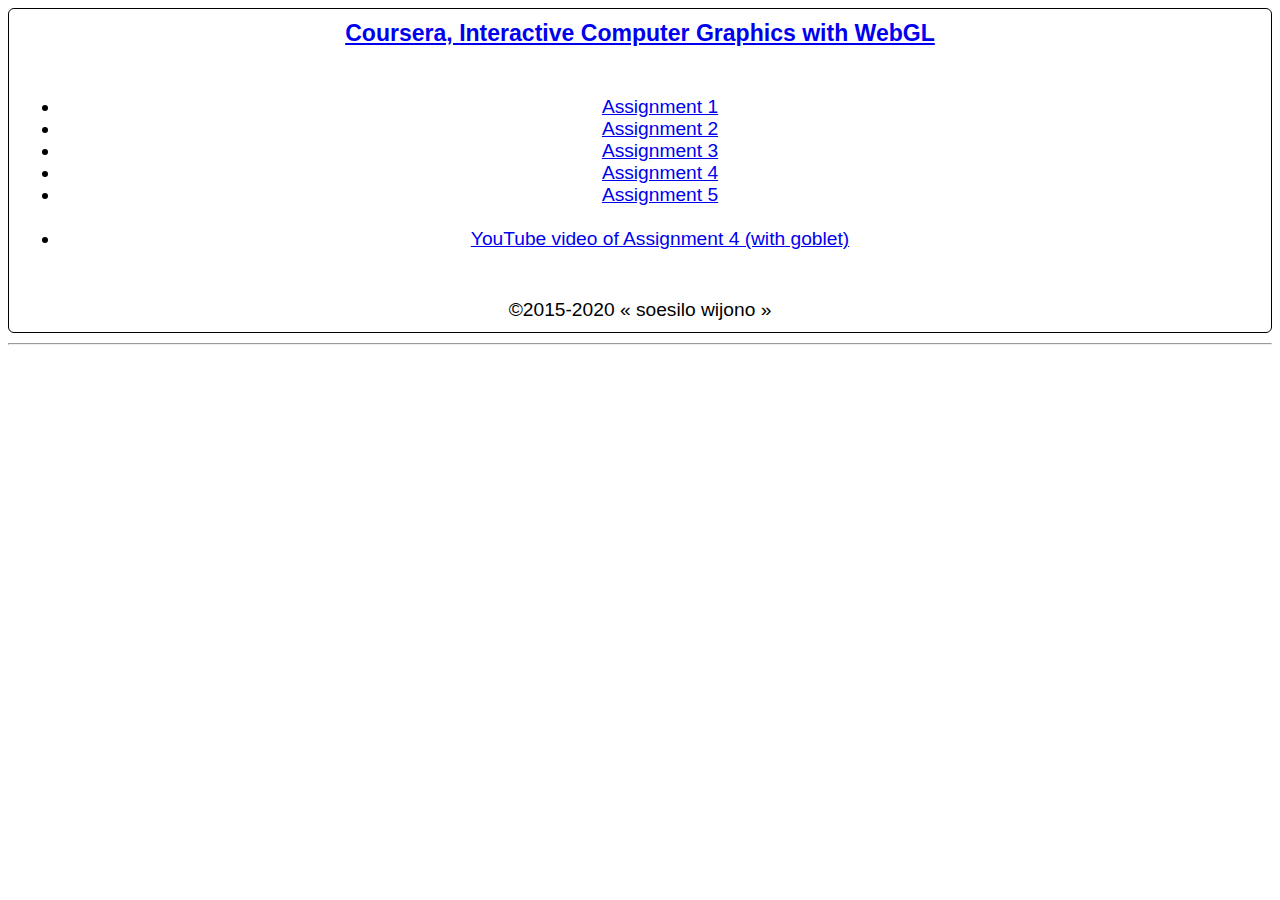
<file: index.html>
<!DOCTYPE html>
<html>
<head>
<meta http-equiv="Content-Type" content="text/html;charset=utf-8" >
<title>Coursera, Interactive Computer Graphics with WebGL</title>
<style>
body {
  font-family: sans-serif;
  font-size: 1.2em;
}
</style>
</head>
<body>
<table style="width:100%;border:solid black 1px;border-radius:6px;padding:8px;">
  <tr><td style="text-align:center;"><a href="https://www.coursera.org/course/webgl" target="_blank" style="font-size:larger;"><b>Coursera, Interactive Computer Graphics with WebGL</b></a></td></tr>
  <tr><td>&nbsp;</td></tr>
  <tr><td style="text-align:center;"><ul>
  <li><a href="https://flyingdisc.github.io/InteractiveWebGL/twist.html" target="_blank">Assignment 1</a></li>
  <li><a href="https://flyingdisc.github.io/InteractiveWebGL/mousedraw.html" target="_blank">Assignment 2</a></li>
  <li><a href="https://flyingdisc.github.io/InteractiveWebGL/geomcad.html" target="_blank">Assignment 3</a></li>
  <li><a href="https://flyingdisc.github.io/InteractiveWebGL/a4.html" target="_blank">Assignment 4</a></li>
  <li><a href="https://flyingdisc.github.io/InteractiveWebGL/a5.html" target="_blank">Assignment 5</a></li>
  <span>&nbsp;</span>
  <li><a href="https://www.youtube.com/watch?v=io3fAWP5Q6g" target="_blank">YouTube video of Assignment 4 (with goblet)</a></li>
  </ul></td></tr>
  <tr><td>&nbsp;</td></tr>
  <tr><td style="text-align:center;">&copy;2015-2020&nbsp;&laquo;&nbsp;soesilo&nbsp;wijono&nbsp;&raquo;</td></tr>
</table>
<hr>
</body>
</html>
</file>
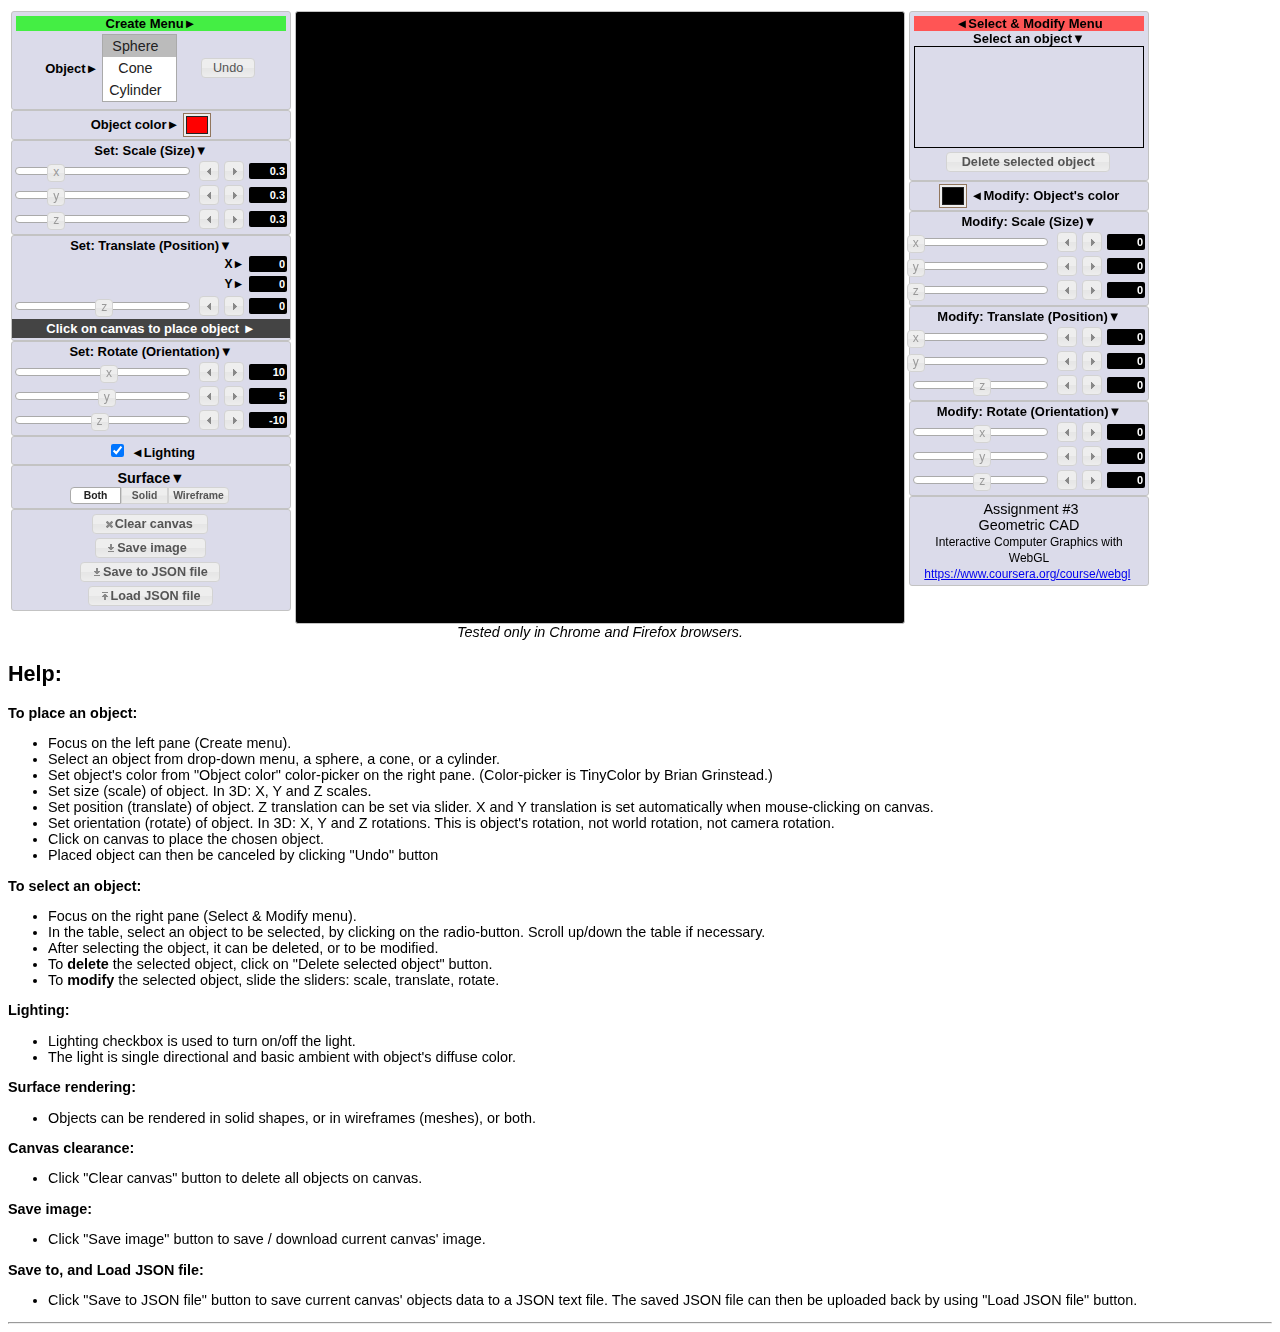
<file: geomcad.html>
<!DOCTYPE html>
<html>
<head>
<meta http-equiv="Content-Type" content="text/html;charset=utf-8" >
<meta name="keywords" content="WebGL,interactive">
<meta name="author" content="soesilo wijono">
<title>Assignment 3 - Geometric CAD</title>
<link rel="stylesheet" href="./jquery-ui/themes/smoothness/jquery-ui.css">
<link rel="stylesheet" href="./jquery-ui/themes/smoothness/theme.css">
<script src="./jquery/jquery.min.js"></script>
<script src="./jquery-ui/jquery-ui.min.js"></script>
<script src='./script/spectrum.js'></script>
<link rel='stylesheet' href='./script/spectrum.css' />
<script id="vertex-shader" type="x-shader/x-vertex">
attribute vec4 vPosition;
attribute vec4 vColor;
varying vec4 fColor;
uniform mat4 modelViewMatrix;
uniform mat4 normalViewMatrix;
//uniform mat4 projectionMatrix;
attribute vec4 aNormal;
uniform vec3 uLightColor;
uniform vec3 uLightDirection;
uniform vec3 uAmbientColor;
uniform bool uUseLighting;
void main() {
    gl_Position = modelViewMatrix * vPosition;
	if (uUseLighting) {
		vec3 normal = normalize(vec3(normalViewMatrix * aNormal));
		float nDotLight = dot(uLightDirection, normal);
		vec3 diffuse = uAmbientColor + (uLightColor * vec3(vColor) * vec3(nDotLight));
		fColor = vec4(diffuse, vColor.a);
	}
	else 
		fColor = vColor;
} 
</script>
<script id="fragment-shader" type="x-shader/x-fragment">
precision mediump float;
varying vec4 fColor;
void
main() {
	gl_FragColor = fColor;
}
</script>
<script type="text/javascript" src="./Common/webgl-utils.js"></script>
<script type="text/javascript" src="./Common/initShaders.js"></script>
<script type="text/javascript" src="./Common/MV.js"></script>
<script type="text/javascript" src="./script/jquery.json.min.js"></script>
<script type="text/javascript" src="./script/vertex-data.js"></script>
<script type="text/javascript" src="./script/control_a3_v5.js"></script>
<script type="text/javascript" src="geomcad.js"></script>
<style>
.ui-button.ui-widget.buttonMin {
   height: 20px;
   width: 20px;
}
.ui-button.ui-widget.buttonPlus {
   height: 20px;
   width: 20px;
}
.ui-button .ui-button-text {
   padding: 2px 4px 2px 4px !important;
   font-size: .8em !important;
}
.ui-slider {
  height: 6px;
}
.ui-slider .ui-slider-handle {
  height: 16px;
  width: 16px;
  font-size: 12px;
  text-align:center;
  color: #999999;
}
body {
  font-family: sans-serif;
  font-size: .9em;
}
.ui-tabs .ui-tabs-panel {
  padding: 2px 0 0 0;
}
.ui-tabs .ui-tabs-nav li {
  height: 25px; 
  font-size: 12px; 
}
.readOnlyText {
  height: 12px;
  border:0;
  border-radius:2px;
  background-color: black;
  color:white;
  font-weight:bold;
  font-size: 11px;
  padding:2px;
  text-align:right;
}
.divMenu {
  background-color:#DBDBEA;
  border:1px solid #c3c3c3;
  border-radius:3px;
  padding-top: 2px;
  padding-bottom:2px;
}
.tableSlider {
  margin:0 auto;
  background-color:#9797A6;
  border-radius: 2px;
  font-size: 11px;
}
.buttonMin, .buttonPlus {
  font-size: 10px;
}
.cellbox {
  border-bottom: 1px solid;
}
input[type="file"] {
  display: none;
}
</style>
</head>
<body>
<table><tr>
<td style="width:280px;vertical-align:top;border:0;text-align:center;">
  <div class="divMenu" style="padding:4px;border-top-radius:8px;">
    <div style="font-size:small;background-color:#44ee44;"><b>Create Menu&#9658;</b></div>
    <table style="margin:0 auto;"><tr>
    <td><label for="menuObject" style="font-size:small;"><b>Object&#9658;</b></label></td>
    <td style="font-size:small;">
	<ul id="menuSelectObject">
	<li id="menuObjectSphere" class="menuObjectSel">Sphere</li>
	<li id="menuObjectCone" class="menuObjectSel">Cone</li>
	<li id="menuObjectCylinder" class="menuObjectSel">Cylinder</li>
	</ul></td>
	<td><button id="btnUndo" style="margin-left:20px;">&nbsp;&nbsp;Undo&nbsp;&nbsp;</button></td>
	</tr></table>
  </div>
  <div class="divMenu">
	<span style="font-size:small;"><b>Object color</b>&#9658;</span>
	<input type="text" id="btnObjColor" class="colorSelector" />
  </div>
  <div class="divMenu">
    <div style="font-size:small;"><b>Set: Scale (Size)&#9660;</b></div>
    <table style="width:100%;font-size:12px;" title="Drag or click the slider.."><tr>
	    <td style="width:88%;padding-right:6px;"><div id="sliderScaleX"></div></td>
	    <td style="width:4%;"><button class="buttonMin" id="btnMinSX">&nbsp;</button></td>
	    <td style="width:4%;"><button class="buttonPlus" id="btnPlusSX">&nbsp;</button></td>
		<td style="width:4%;"><input type="text" id="textScaleX" readonly size="3" class="readOnlyText" value="3" /></td>
	  </tr><tr>
	    <td style="width:88%;padding-right:6px;"><div id="sliderScaleY"></div></td>
	    <td style="width:4%;"><button class="buttonMin" id="btnMinSY">&nbsp;</button></td>
	    <td style="width:4%;"><button class="buttonPlus" id="btnPlusSY">&nbsp;</button></td>
		<td style="width:4%;"><input type="text" id="textScaleY" readonly size="3" class="readOnlyText" value="3" /></td>
	  </tr><tr>
	    <td style="width:88%;padding-right:6px;"><div id="sliderScaleZ"></div></td>
	    <td style="width:4%;"><button class="buttonMin" id="btnMinSZ">&nbsp;</button></td>
	    <td style="width:4%;"><button class="buttonPlus" id="btnPlusSZ">&nbsp;</button></td>
		<td style="width:4%;"><input type="text" id="textScaleZ" readonly size="3" class="readOnlyText" value="3" /></td>
	  </tr>
    </table>
  </div>
  <div class="divMenu">
	<div style="font-size:small;"><b>Set: Translate (Position)&#9660;</b></div>
    <table style="width:100%;font-size:12px;" title="Drag or click the slider.."><tr>
	    <td style="width:88%;padding-right:6px;"></td>
	    <td style="width:4%;"></td>
	    <td style="width:4%;"><b>X&#9658;</b></td>
	    <td style="width:4px;"><input type="text" id="textTranslateX" readonly size="3" class="readOnlyText" value="0" /></td>
	  </tr><tr>
	    <td style="width:88%;padding-right:6px;"></td>
	    <td style="width:4%;"></td>
	    <td style="width:4%;"><b>Y&#9658;</b></td>
	    <td style="width:4px;"><input type="text" id="textTranslateY" readonly size="3" class="readOnlyText" value="0" /></td>
	  </tr><tr>
	    <td style="width:88%;padding-right:6px;"><div id="sliderTranslateZ"></div></td>
	    <td style="width:4%;"><button class="buttonMin" id="btnMinTZ">&nbsp;</button></td>
	    <td style="width:4%;"><button class="buttonPlus" id="btnPlusTZ">&nbsp;</button></td>
		<td style="width:4px;"><input type="text" id="textTranslateZ" readonly size="3" class="readOnlyText" value="0" /></td>
	  </tr>
    </table>
	<div style="font-size:small;font-weight:bold;background-color:#444444;color:white;padding:2px;">Click on canvas to place object &#9658;</div>
  </div>
  <div class="divMenu">
    <div style="font-size:small;"><b>Set: Rotate (Orientation)&#9660;</b></div>
    <table style="width:100%;font-size:12px;" title="Drag or click the slider.."><tr>
	    <td style="width:88%;padding-right:6px;"><div id="sliderRotateX"></div></td>
	    <td style="width:4%;"><button class="buttonMin" id="btnMinRX">&nbsp;</button></td>
	    <td style="width:4%;"><button class="buttonPlus" id="btnPlusRX">&nbsp;</button></td>
		<td style="width:4%;"><input type="text" id="textRotateX" readonly size="3" class="readOnlyText" value="0" /></td>
	  </tr><tr>
	    <td style="width:88%;padding-right:6px;"><div id="sliderRotateY"></div></td>
	    <td style="width:4%;"><button class="buttonMin" id="btnMinRY">&nbsp;</button></td>
	    <td style="width:4%;"><button class="buttonPlus" id="btnPlusRY">&nbsp;</button></td>
		<td style="width:4%;"><input type="text" id="textRotateY" readonly size="3" class="readOnlyText" value="0" /></td>
	  </tr><tr>
	    <td style="width:88%;padding-right:6px;"><div id="sliderRotateZ"></div></td>
	    <td style="width:4%;"><button class="buttonMin" id="btnMinRZ">&nbsp;</button></td>
	    <td style="width:4%;"><button class="buttonPlus" id="btnPlusRZ">&nbsp;</button></td>
		<td style="width:4%;"><input type="text" id="textRotateZ" readonly size="3" class="readOnlyText" value="0" /></td>
	  </tr>
    </table>
  </div>
  <div class="divMenu" style="padding:4px;">
    <input type="checkbox" id="checkLighting" checked="checked">
	<label for="checkLighting" style="font-size:small;">&#9668;<b>Lighting</b></label>
  </div>
  <div class="divMenu" style="padding:4px;">
    <span id="radioSurface">
    <span><b>Surface</b>&#9660;</span><br/>
	<input type="radio" name="radioSurface" id="radioSurface1" value="0" checked="checked" />
	<label for="radioSurface1" style="font-size:small;"><b>&nbsp;&nbsp;&nbsp;Both&nbsp;&nbsp;&nbsp;</b></label>
	<input type="radio" name="radioSurface" id="radioSurface2" value="1" />
	<label for="radioSurface2" style="font-size:small;"><b>&nbsp;&nbsp;Solid&nbsp;&nbsp;</b></label>
	<input type="radio" name="radioSurface" id="radioSurface3" value="2" />
	<label for="radioSurface3" style="font-size:small;"><b>Wireframe</b></label>
    </span>
  </div>
  <!-- <div class="divMenu" style="padding:4px;">
    <span id="radioRandom">
	<span><b>Random color</b>&#9660;</span><br/>
	<input type="radio" name="radioRandom" id="radioRandom0" value="0" checked="checked">
	<label for="radioRandom0" style="font-size:small;">&nbsp;<b>Random Off</b>&nbsp;</label>
	<input type="radio" name="radioRandom" id="radioRandom1" value="1">
	<label for="radioRandom1" style="font-size:small;">&nbsp;<b>Random On</b>&nbsp;</label>
	</span>
  </div> -->
  <div class="divMenu" style="padding:4px;">
    <button id="clearCanvas">&nbsp;&nbsp;&nbsp;&nbsp;&nbsp;<b>Clear canvas</b>&nbsp;&nbsp;&nbsp;</button>
	<div style="height:4px;"></div>
	<a id="downloadImage" href="#" download>&nbsp;&nbsp;&nbsp;&nbsp;&nbsp;<b>Save image</b>&nbsp;&nbsp;&nbsp;&nbsp;</a>
	<div style="height:4px;"></div>
	<button id="saveJson">&nbsp;&nbsp;&nbsp;&nbsp;&nbsp;<b>Save to JSON file</b>&nbsp;&nbsp</button>
	<div style="height:4px;"></div>
	<button id="btnLoadJson">&nbsp;&nbsp;&nbsp;&nbsp;&nbsp;<b>Load JSON file</b>&nbsp;&nbsp</button>
	<input type="file" id="loadJson" name="files[]" /></div>
  </div>
</td>
<td style="width:240px;vertical-align:top;border:0;text-align:center;">
<div class="divMenu" style="padding:4px;background-color:black;">
<canvas id="gl-canvas" width="600"" height="600"
  Oops ... your browser doesn't support the HTML5 canvas element
</canvas>
</div>
<div style="text-align:center;"><i>Tested only in Chrome and Firefox browsers.</i></div>
</td>
<td style="width:240px;vertical-align:top;border:0;text-align:center;">
  <div class="divMenu" style="padding:4px;border-top-radius:8px;">
    <div style="font-size:small;background-color:#ff5555;"><b>&#9668;Select & Modify Menu</b></div>
	<div style="font-size:small;"><b>Select an object&#9660;</b></div>
	<div id="tableObjects" style="overflow-y:scroll;border:1px solid black;height:100px;">
	</div>
	<div style="padding:4px;">
	<button id="deleteObject">&nbsp;&nbsp;&nbsp;<b>Delete selected object</b>&nbsp;&nbsp;&nbsp;</button>
	</div>
  </div>
  <div class="divMenu">
    <input type="text" id="btnEditColor" class="colorSelector" />
	<span style="font-size:small;">&#9668;<b>Modify: Object's color</b></span>
  </div>
  <div class="divMenu">
    <div style="font-size:small;"><b>Modify: Scale (Size)&#9660;</b></div>
    <table style="width:100%;font-size:12px;" title="Drag or click the slider.."><tr>
	    <td style="width:88%;padding-right:6px;"><div id="sliderScale2X"></div></td>
	    <td style="width:4%;"><button class="buttonMin" id="btnMinS2X">&nbsp;</button></td>
	    <td style="width:4%;"><button class="buttonPlus" id="btnPlusS2X">&nbsp;</button></td>
		<td style="width:4%;"><input type="text" id="textScale2X" readonly size="3" class="readOnlyText" value="0" /></td>
	  </tr><tr>
	    <td style="width:88%;padding-right:6px;"><div id="sliderScale2Y"></div></td>
	    <td style="width:4%;"><button class="buttonMin" id="btnMinS2Y">&nbsp;</button></td>
	    <td style="width:4%;"><button class="buttonPlus" id="btnPlusS2Y">&nbsp;</button></td>
		<td style="width:4%;"><input type="text" id="textScale2Y" readonly size="3" class="readOnlyText" value="0" /></td>
	  </tr><tr>
	    <td style="width:88%;padding-right:6px;"><div id="sliderScale2Z"></div></td>
	    <td style="width:4%;"><button class="buttonMin" id="btnMinS2Z">&nbsp;</button></td>
	    <td style="width:4%;"><button class="buttonPlus" id="btnPlusS2Z">&nbsp;</button></td>
		<td style="width:4%;"><input type="text" id="textScale2Z" readonly size="3" class="readOnlyText" value="0" /></td>
	  </tr>
    </table>
  </div>
  <div class="divMenu">
    <div style="font-size:small;"><b>Modify: Translate (Position)&#9660;</b></div>
    <table style="width:100%;font-size:12px;" title="Drag or click the slider.."><tr>
	    <td style="width:88%;padding-right:6px;"><div id="sliderTranslate2X"></div></td>
	    <td style="width:4%;"><button class="buttonMin" id="btnMinT2X">&nbsp;</button></td>
	    <td style="width:4%;"><button class="buttonPlus" id="btnPlusT2X">&nbsp;</button></td>
		<td style="width:4%;"><input type="text" id="textTranslate2X" readonly size="3" class="readOnlyText" value="0" /></td>
	  </tr><tr>
	    <td style="width:88%;padding-right:6px;"><div id="sliderTranslate2Y"></div></td>
	    <td style="width:4%;"><button class="buttonMin" id="btnMinT2Y">&nbsp;</button></td>
	    <td style="width:4%;"><button class="buttonPlus" id="btnPlusT2Y">&nbsp;</button></td>
		<td style="width:4%;"><input type="text" id="textTranslate2Y" readonly size="3" class="readOnlyText" value="0" /></td>
	  </tr><tr>
	    <td style="width:88%;padding-right:6px;"><div id="sliderTranslate2Z"></div></td>
	    <td style="width:4%;"><button class="buttonMin" id="btnMinT2Z">&nbsp;</button></td>
	    <td style="width:4%;"><button class="buttonPlus" id="btnPlusT2Z">&nbsp;</button></td>
		<td style="width:4%;"><input type="text" id="textTranslate2Z" readonly size="3" class="readOnlyText" value="0" /></td>
	  </tr>
    </table>
  </div>
  <div class="divMenu">
    <div style="font-size:small;"><b>Modify: Rotate (Orientation)&#9660;</b></div>
    <table style="width:100%;font-size:12px;" title="Drag or click the slider.."><tr>
	    <td style="width:88%;padding-right:6px;"><div id="sliderRotate2X"></div></td>
	    <td style="width:4%;"><button class="buttonMin" id="btnMinR2X">&nbsp;</button></td>
	    <td style="width:4%;"><button class="buttonPlus" id="btnPlusR2X">&nbsp;</button></td>
		<td style="width:4%;"><input type="text" id="textRotate2X" readonly size="3" class="readOnlyText" value="0" /></td>
	  </tr><tr>
	    <td style="width:88%;padding-right:6px;"><div id="sliderRotate2Y"></div></td>
	    <td style="width:4%;"><button class="buttonMin" id="btnMinR2Y">&nbsp;</button></td>
	    <td style="width:4%;"><button class="buttonPlus" id="btnPlusR2Y">&nbsp;</button></td>
		<td style="width:4%;"><input type="text" id="textRotate2Y" readonly size="3" class="readOnlyText" value="0" /></td>
	  </tr><tr>
	    <td style="width:88%;padding-right:6px;"><div id="sliderRotate2Z"></div></td>
	    <td style="width:4%;"><button class="buttonMin" id="btnMinR2Z">&nbsp;</button></td>
	    <td style="width:4%;"><button class="buttonPlus" id="btnPlusR2Z">&nbsp;</button></td>
		<td style="width:4%;"><input type="text" id="textRotate2Z" readonly size="3" class="readOnlyText" value="0" /></td>
	  </tr>
    </table>
  </div>
  <div class="divMenu" style="padding:4px;">
  <span>&nbsp;Assignment #3<br/>Geometric CAD</span><br/><span style="font-size:smaller;">Interactive Computer Graphics with WebGL<br/>
  <a href="https://www.coursera.org/course/webgl" target="_blank">https://www.coursera.org/course/webgl</a>&nbsp;</span>
  </div>
</td>
</tr>
</table>
</div>
<h2>Help:</h2>
<b>To place an object:</b><br/>
<ul>
<li>Focus on the left pane (Create menu).</li>
<li>Select an object from drop-down menu, a sphere, a cone, or a cylinder.</li>
<li>Set object's color from "Object color" color-picker on the right pane. (Color-picker is TinyColor by Brian Grinstead.)</li>
<li>Set size (scale) of object. In 3D: X, Y and Z scales.</li>
<li>Set position (translate) of object. Z translation can be set via slider. X and Y translation is set automatically when mouse-clicking on canvas.</li>
<li>Set orientation (rotate) of object. In 3D: X, Y and Z rotations. This is object's rotation, not world rotation, not camera rotation.</li>
<li>Click on canvas to place the chosen object.</li>
<li>Placed object can then be canceled by clicking "Undo" button</li>
</ul>
<b>To select an object:</b><br/>
<ul>
<li>Focus on the right pane (Select & Modify menu).</li>
<li>In the table, select an object to be selected, by clicking on the radio-button. Scroll up/down the table if necessary.</li>
<li>After selecting the object, it can be deleted, or to be modified.</li>
<li>To <b>delete</b> the selected object, click on "Delete selected object" button.</li>
<li>To <b>modify</b> the selected object, slide the sliders: scale, translate, rotate.</li>
</ul>
<b>Lighting:</b><br/>
<ul>
<li>Lighting checkbox is used to turn on/off the light.</li>
<li>The light is single directional and basic ambient with object's diffuse color.</li>
</ul>
<b>Surface rendering:</b><br/>
<ul>
<li>Objects can be rendered in solid shapes, or in wireframes (meshes), or both.</li>
</ul>
<b>Canvas clearance:</b><br/>
<ul>
<li>Click "Clear canvas" button to delete all objects on canvas.</li>
</ul>
<b>Save image:</b><br/>
<ul>
<li>Click "Save image" button to save / download current canvas' image.</li>
</ul>
<b>Save to, and Load JSON file:</b><br/>
<ul>
<li>Click "Save to JSON file" button to save current canvas' objects data to a JSON text file. The saved JSON file can then be uploaded back by using "Load JSON file" button.</li>
</ul>
<hr>
</div>
<div id="celeng"></div>
</body>
</html>
</file>
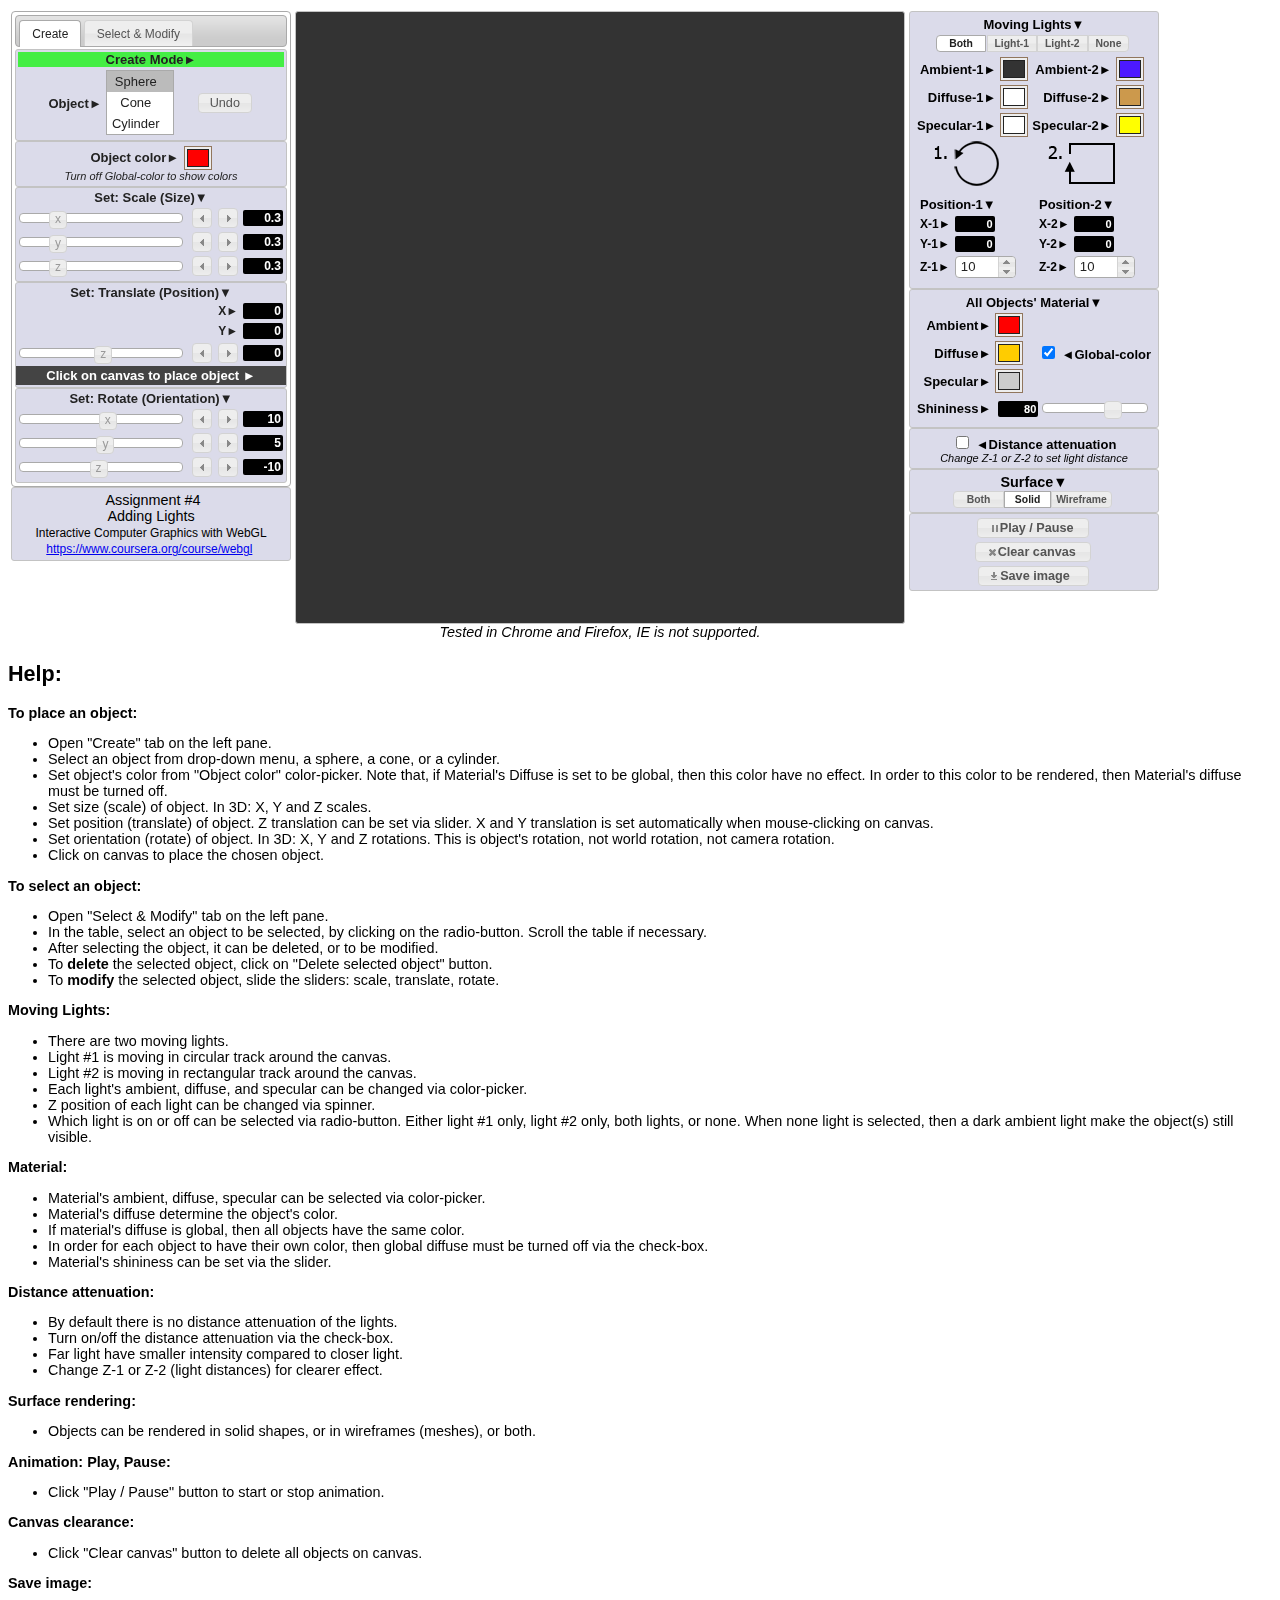
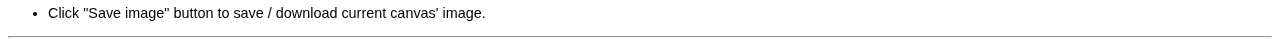
<file: lightcad.html>
<!DOCTYPE html>
<html>
<head>
<meta http-equiv="Content-Type" content="text/html;charset=utf-8" >
<meta name="keywords" content="WebGL,interactive">
<meta name="author" content="soesilo wijono">
<title>Assignment 4 - Adding Lighting</title>
<link rel="stylesheet" href="./jquery-ui/themes/smoothness/jquery-ui.css">
<link rel="stylesheet" href="./jquery-ui/themes/smoothness/theme.css">
<script src="./jquery/jquery.min.js"></script>
<script src="./jquery-ui/jquery-ui.min.js"></script>
<script src='./script/spectrum.js'></script>
<link rel='stylesheet' href='./script/spectrum.css' />

<script id="vertex-shader" type="x-shader/x-vertex">
attribute vec4 vPosition;
attribute vec4 vColor;
attribute vec4 vNormal;

const int cNumLight = 2;

uniform mat4 modelViewMatrix;
//uniform mat4 projectionMatrix;
uniform mat3 normalMatrix;
uniform vec4 uLightPosition[cNumLight];  // world light position

varying vec3 varNormal;
varying vec3 varPosition;
varying vec3 varLightPosition[cNumLight];
varying vec3 varLightRay[cNumLight];
varying vec3 varEyeVec;
varying vec4 fColor;

void main() 
{
	fColor = vColor;

	// transform vertex position
    vec4 vPos = modelViewMatrix * vPosition;
	
	// for distance calculation
	varPosition = vPosition.xyz;
	
	// transform vertex normal into eye coordinates
    varNormal = normalize( normalMatrix * vNormal.xyz );
	
	// light direction
	for (int i=0; i < cNumLight; i++) {
		varLightPosition[i] = uLightPosition[i].xyz;
		if (uLightPosition[i].w == 0.0) 
			varLightRay[i] = uLightPosition[i].xyz;
		else
			varLightRay[i] = uLightPosition[i].xyz - vPos.xyz;
	}
	
	// vector eye
	varEyeVec = -vec3(vPos.xyz);
	
	gl_Position = /* projectionMatrix * */ modelViewMatrix * vPosition;
} 
</script>

<script id="fragment-shader" type="x-shader/x-fragment">

precision mediump float;

const int cNumLight = 2;
const vec4 darkAmbient = vec4(0.1, 0.1, 0.1, 0.0);

uniform vec4 uLightAmbient[cNumLight];
uniform vec4 uLightDiffuse[cNumLight];
uniform vec4 uLightSpecular[cNumLight];

uniform vec4 uMaterialAmbient;
uniform vec4 uMaterialDiffuse;
uniform vec4 uMaterialSpecular;
uniform float uShininess; 

const float attenuationFactorA = 0.004;
const float attenuationFactorB = 0.0004;
uniform bool isAttenuate;
uniform int uMovingLight;  // which light is on/off (-1, 0, 1, 2, ..)

varying vec3 varNormal;
varying vec3 varPosition;
varying vec3 varLightPosition[cNumLight];
varying vec3 varLightRay[cNumLight];
varying vec3 varEyeVec;
varying vec4 fColor;

void
main()
{
	vec3 N = normalize(varNormal);
	vec3 L = vec3(0.0);
	float lambertTerm = 0.0;
	vec4 Ia = vec4(0.0);
	vec4 Id = vec4(0.0, 0.0, 0.0, 1.0);
    vec4 Is = vec4(0.0, 0.0, 0.0, 1.0);
	vec3 E = vec3(0.0);
	vec3 R = vec3(0.0);
	float specular = 0.0;
	vec4 finalColor = vec4(0.0, 0.0, 0.0, 1.0);
	
	for (int i=0; i < cNumLight; i++) {
		// which light is on/off
		if (uMovingLight < 0) 
			continue;
		else if (uMovingLight > 0) {
			if ((uMovingLight-1) != i) {
				continue;
			}
		}
	
		L = normalize(varLightRay[i]);
	
		//Lambert's cosine law
		lambertTerm = max(dot(N, L), 0.0); 
    
		//Ambient Term  
		vec4 Ia = uLightAmbient[i] * uMaterialAmbient;

		//Diffuse Term
		Id = vec4(0.0, 0.0, 0.0, 1.0);

		//Specular Term
		Is = vec4(0.0, 0.0, 0.0, 1.0);

		if (lambertTerm > 0.0)
		{
			Id = uLightDiffuse[i] * uMaterialDiffuse * lambertTerm; 
			E = normalize(varEyeVec + varLightRay[i]); 
			R = reflect(-L, N);
			specular = pow( max(dot(R, E), 0.0), uShininess);
			Is = uLightSpecular[i] * uMaterialSpecular * specular;
		}

		float attenuation = 1.0;
		if (isAttenuate) {
			float dist = distance(varPosition, varLightPosition[i]);
			attenuation = 1.0 / (1.0 + attenuationFactorA * dist + attenuationFactorB * dist * dist );
		}
		
		//Final color
		finalColor += Ia + attenuation * (Id + Is);
	}
	if (uMovingLight < 0) {
		vec3 darkD = vec3(darkAmbient) + 0.003 * (vec3(fColor) * max(dot(vec3(0.0, 0.0, -50.0), N), 0.0));
		finalColor += vec4(darkD, 0.0);
	}
	finalColor.a = 1.0;
    gl_FragColor = clamp(finalColor, 0.0, 1.0);
}
</script>

<script type="text/javascript" src="./Common/webgl-utils.js"></script>
<script type="text/javascript" src="./Common/initShaders.js"></script>
<script type="text/javascript" src="./Common/MV.js"></script>
<script type="text/javascript" src="./script/vertex-data-a4.js"></script>
<script type="text/javascript" src="./script/control_a4_v4.js"></script>
<script type="text/javascript" src="lightcad.js"></script>
<style>
.ui-button.ui-widget.buttonMin {
   height: 20px;
   width: 20px;
}
.ui-button.ui-widget.buttonPlus {
   height: 20px;
   width: 20px;
}
.ui-button .ui-button-text {
   padding: 2px 4px 2px 4px !important;
   font-size: .8em !important;
}
body {
  font-family: sans-serif;
  font-size: .9em;
}
.ui-slider {
  height: 8px;
}
.ui-slider .ui-slider-handle {
  height: 16px;
  width: 16px;
  font-size: 12px;
  text-align:center;
  color: #999999;
}
.ui-tabs .ui-tabs-panel {
  padding: 2px 0 0 0;
}
.ui-tabs .ui-tabs-nav li {
  height: 25px; 
  font-size: 12px; 
}
.readOnlyText {
  height: 12px;
  width: 36px;
  border:0;
  border-radius:2px;
  background-color: black;
  color:white;
  font-weight:bold;
  font-size: 11px;
  padding:2px;
  text-align:right;
}
.divMenu {
  background-color:#DBDBEA;
  border:1px solid #c3c3c3;
  border-radius:3px;
  padding-top: 2px;
  padding-bottom:2px;
}
.buttonMin, .buttonPlus {
  font-size: 10px;
}
.cellbox {
  border-bottom: 1px solid;
}
</style>
</head>
<body>
<table><tr>
<td style="width:280px;vertical-align:top;border:0;text-align:center;">
<div id="tabs1">
<ul>
  <li><a href="#tabs-1">Create</a></li>
  <li><a href="#tabs-2">Select & Modify</a></li>
</ul>
<div id="tabs-1" class="style-tabs">
  <div class="divMenu" style="padding:2px;border-top-radius:8px;">
    <div style="font-size:small;background-color:#44ee44;"><b>Create Mode&#9658;</b></div>
    <table style="margin:0 auto;"><tr>
	<td><label for="menuObject" style="font-size:small;"><b>Object&#9658;</b></label></td>
    <td style="font-size:small;"><ul id="menuSelectObject">
	<li id="menuObjectSphere" class="menuObjectSel">Sphere</li>
	<li id="menuObjectCone" class="menuObjectSel">Cone</li>
	<li id="menuObjectCylinder" class="menuObjectSel">Cylinder</li>
	</ul></td>
	<td><button id="btnUndo" style="margin-left:20px;">&nbsp;&nbsp;Undo&nbsp;&nbsp;</button></td>
	</tr></table>
  </div>
  <div class="divMenu" style="text-align:center;padding:4px;">
    <span style="font-size:small;"><b>Object color</b>&#9658;</span>
	<input type="text" id="btnObjColor" class="colorSelector" />
	<div style="font-size:11px;"><i>Turn off Global-color to show colors</i></div>
  </div>
  <div class="divMenu">
    <div style="font-size:small;"><b>Set: Scale (Size)&#9660;</b></div>
    <table style="width:100%;font-size:12px;" title="Drag or click the slider.."><tr>
	    <td style="width:88%;padding-right:6px;"><div id="sliderScaleX"></div></td>
	    <td style="width:4%;"><button class="buttonMin" id="btnMinSX">&nbsp;</button></td>
	    <td style="width:4%;"><button class="buttonPlus" id="btnPlusSX">&nbsp;</button></td>
		<td style="width:4%;"><input type="text" id="textScaleX" readonly size="3" class="readOnlyText" value="3" /></td>
	  </tr><tr>
	    <td style="width:88%;padding-right:6px;"><div id="sliderScaleY"></div></td>
	    <td style="width:4%;"><button class="buttonMin" id="btnMinSY">&nbsp;</button></td>
	    <td style="width:4%;"><button class="buttonPlus" id="btnPlusSY">&nbsp;</button></td>
		<td style="width:4%;"><input type="text" id="textScaleY" readonly size="3" class="readOnlyText" value="3" /></td>
	  </tr><tr>
	    <td style="width:88%;padding-right:6px;"><div id="sliderScaleZ"></div></td>
	    <td style="width:4%;"><button class="buttonMin" id="btnMinSZ">&nbsp;</button></td>
	    <td style="width:4%;"><button class="buttonPlus" id="btnPlusSZ">&nbsp;</button></td>
		<td style="width:4%;"><input type="text" id="textScaleZ" readonly size="3" class="readOnlyText" value="3" /></td>
	  </tr>
    </table>
  </div>
  <div class="divMenu">
    <div style="font-size:small;"><b>Set: Translate (Position)&#9660;</b></div>
    <table style="width:100%;font-size:12px;" title="Drag or click the slider.."><tr>
	    <td style="width:88%;padding-right:6px;"></td>
	    <td style="width:4%;"></td>
	    <td style="width:4%;"><b>X&#9658;</b></td>
	    <td style="width:4px;"><input type="text" id="textTranslateX" readonly size="3" class="readOnlyText" value="0" /></td>
	  </tr><tr>
	    <td style="width:88%;padding-right:6px;"></td>
	    <td style="width:4%;"></td>
	    <td style="width:4%;"><b>Y&#9658;</b></td>
	    <td style="width:4px;"><input type="text" id="textTranslateY" readonly size="3" class="readOnlyText" value="0" /></td>
	  </tr><tr>
	    <td style="width:88%;padding-right:6px;"><div id="sliderTranslateZ"></div></td>
	    <td style="width:4%;"><button class="buttonMin" id="btnMinTZ">&nbsp;</button></td>
	    <td style="width:4%;"><button class="buttonPlus" id="btnPlusTZ">&nbsp;</button></td>
		<td style="width:4px;"><input type="text" id="textTranslateZ" readonly size="3" class="readOnlyText" value="0" /></td>
	  </tr>
    </table>
	<div style="font-size:small;font-weight:bold;background-color:#444444;color:white;padding:2px;">Click on canvas to place object &#9658;</div>
  </div>
  <div class="divMenu">
    <div style="font-size:small;"><b>Set: Rotate (Orientation)&#9660;</b></div>
    <table style="width:100%;font-size:12px;" title="Drag or click the slider.."><tr>
	    <td style="width:88%;padding-right:6px;"><div id="sliderRotateX"></div></td>
	    <td style="width:4%;"><button class="buttonMin" id="btnMinRX">&nbsp;</button></td>
	    <td style="width:4%;"><button class="buttonPlus" id="btnPlusRX">&nbsp;</button></td>
		<td style="width:4%;"><input type="text" id="textRotateX" readonly size="3" class="readOnlyText" value="0" /></td>
	  </tr><tr>
	    <td style="width:88%;padding-right:6px;"><div id="sliderRotateY"></div></td>
	    <td style="width:4%;"><button class="buttonMin" id="btnMinRY">&nbsp;</button></td>
	    <td style="width:4%;"><button class="buttonPlus" id="btnPlusRY">&nbsp;</button></td>
		<td style="width:4%;"><input type="text" id="textRotateY" readonly size="3" class="readOnlyText" value="0" /></td>
	  </tr><tr>
	    <td style="width:88%;padding-right:6px;"><div id="sliderRotateZ"></div></td>
	    <td style="width:4%;"><button class="buttonMin" id="btnMinRZ">&nbsp;</button></td>
	    <td style="width:4%;"><button class="buttonPlus" id="btnPlusRZ">&nbsp;</button></td>
		<td style="width:4%;"><input type="text" id="textRotateZ" readonly size="3" class="readOnlyText" value="0" /></td>
	  </tr>
    </table>
  </div>
</div>
<div id="tabs-2">
  <div class="divMenu" style="padding:4px;border-top-radius:8px;">
    <div style="font-size:small;background-color:#ff5555;"><b>Select & Modify Mode&#9658;</b></div>
	<div style="font-size:small;"><b>Select an object&#9660;</b></div>
	<div id="tableObjects" style="overflow-y:scroll;border:1px solid black;height:84px;">
	</div>
	<div style="padding:4px;">
	<button id="deleteObject">&nbsp;&nbsp;&nbsp;&nbsp;&nbsp;<b>Delete selected object</b>&nbsp;&nbsp;&nbsp;</button>
	</div>
  </div>
  <div class="divMenu">
	<span style="font-size:small;"><b>Modify: Object's color</b>&#9658;</span>
	<input type="text" id="btnEditColor" class="colorSelector" />
	<div style="font-size:11px;"><i>Turn off Global-color to show colors</i></div>
  </div>
  <div class="divMenu">
    <div style="font-size:small;"><b>Modify: Scale (Size)&#9660;</b></div>
    <table style="width:100%;font-size:12px;" title="Drag or click the slider.."><tr>
	    <td style="width:88%;padding-right:6px;"><div id="sliderScale2X"></div></td>
	    <td style="width:4%;"><button class="buttonMin" id="btnMinS2X">&nbsp;</button></td>
	    <td style="width:4%;"><button class="buttonPlus" id="btnPlusS2X">&nbsp;</button></td>
		<td style="width:4%;"><input type="text" id="textScale2X" readonly size="3" class="readOnlyText" value="0" /></td>
	  </tr><tr>
	    <td style="width:88%;padding-right:6px;"><div id="sliderScale2Y"></div></td>
	    <td style="width:4%;"><button class="buttonMin" id="btnMinS2Y">&nbsp;</button></td>
	    <td style="width:4%;"><button class="buttonPlus" id="btnPlusS2Y">&nbsp;</button></td>
		<td style="width:4%;"><input type="text" id="textScale2Y" readonly size="3" class="readOnlyText" value="0" /></td>
	  </tr><tr>
	    <td style="width:88%;padding-right:6px;"><div id="sliderScale2Z"></div></td>
	    <td style="width:4%;"><button class="buttonMin" id="btnMinS2Z">&nbsp;</button></td>
	    <td style="width:4%;"><button class="buttonPlus" id="btnPlusS2Z">&nbsp;</button></td>
		<td style="width:4%;"><input type="text" id="textScale2Z" readonly size="3" class="readOnlyText" value="0" /></td>
	  </tr>
    </table>
  </div>
  <div class="divMenu">
    <div style="font-size:small;"><b>Modify: Translate (Position)&#9660;</b></div>
    <table style="width:100%;font-size:12px;" title="Drag or click the slider.."><tr>
	    <td style="width:88%;padding-right:6px;"><div id="sliderTranslate2X"></div></td>
	    <td style="width:4%;"><button class="buttonMin" id="btnMinT2X">&nbsp;</button></td>
	    <td style="width:4%;"><button class="buttonPlus" id="btnPlusT2X">&nbsp;</button></td>
		<td style="width:4%;"><input type="text" id="textTranslate2X" readonly size="3" class="readOnlyText" value="0" /></td>
	  </tr><tr>
	    <td style="width:88%;padding-right:6px;"><div id="sliderTranslate2Y"></div></td>
	    <td style="width:4%;"><button class="buttonMin" id="btnMinT2Y">&nbsp;</button></td>
	    <td style="width:4%;"><button class="buttonPlus" id="btnPlusT2Y">&nbsp;</button></td>
		<td style="width:4%;"><input type="text" id="textTranslate2Y" readonly size="3" class="readOnlyText" value="0" /></td>
	  </tr><tr>
	    <td style="width:88%;padding-right:6px;"><div id="sliderTranslate2Z"></div></td>
	    <td style="width:4%;"><button class="buttonMin" id="btnMinT2Z">&nbsp;</button></td>
	    <td style="width:4%;"><button class="buttonPlus" id="btnPlusT2Z">&nbsp;</button></td>
		<td style="width:4%;"><input type="text" id="textTranslate2Z" readonly size="3" class="readOnlyText" value="0" /></td>
	  </tr>
    </table>
  </div>
  <div class="divMenu">
    <div style="font-size:small;"><b>Modify: Rotate (Orientation)&#9660;</b></div>
    <table style="width:100%;font-size:12px;" title="Drag or click the slider.."><tr>
	    <td style="width:88%;padding-right:6px;"><div id="sliderRotate2X"></div></td>
	    <td style="width:4%;"><button class="buttonMin" id="btnMinR2X">&nbsp;</button></td>
	    <td style="width:4%;"><button class="buttonPlus" id="btnPlusR2X">&nbsp;</button></td>
		<td style="width:4%;"><input type="text" id="textRotate2X" readonly size="3" class="readOnlyText" value="0" /></td>
	  </tr><tr>
	    <td style="width:88%;padding-right:6px;"><div id="sliderRotate2Y"></div></td>
	    <td style="width:4%;"><button class="buttonMin" id="btnMinR2Y">&nbsp;</button></td>
	    <td style="width:4%;"><button class="buttonPlus" id="btnPlusR2Y">&nbsp;</button></td>
		<td style="width:4%;"><input type="text" id="textRotate2Y" readonly size="3" class="readOnlyText" value="0" /></td>
	  </tr><tr>
	    <td style="width:88%;padding-right:6px;"><div id="sliderRotate2Z"></div></td>
	    <td style="width:4%;"><button class="buttonMin" id="btnMinR2Z">&nbsp;</button></td>
	    <td style="width:4%;"><button class="buttonPlus" id="btnPlusR2Z">&nbsp;</button></td>
		<td style="width:4%;"><input type="text" id="textRotate2Z" readonly size="3" class="readOnlyText" value="0" /></td>
	  </tr>
    </table>
  </div>
</div>
</div>
<div class="divMenu" style="padding:4px;">
  <span>&nbsp;Assignment #4<br/>Adding Lights</span><br/><span style="font-size:smaller;">Interactive Computer Graphics with WebGL<br/>
  <a href="https://www.coursera.org/course/webgl" target="_blank">https://www.coursera.org/course/webgl</a>&nbsp;</span>
  </div>
</td>
<td style="width:240px;vertical-align:top;border:0;text-align:center;">
<div class="divMenu" style="padding:4px;background-color:#333333;">
  <canvas id="gl-canvas" width="600"" height="600"
    Oops ... your browser doesn't support the HTML5 canvas element
  </canvas>
</div>
<div id="msg1" style="text-align:center;color:red;background-color:#ffff99;";></div>
<div style="text-align:center;"><i>Tested in Chrome and Firefox, IE is not supported.</i></div>
</td>
<td style="width:240px;vertical-align:top;border:0;text-align:center;">
  <div class="divMenu" style="text-align:center;padding:4px;">
	<span style="font-size:small;"><b>Moving Lights</b>&#9660;</span><br/>
	<div style="padding:2px;">
	<span id="radioMovingLight">
	<input type="radio" name="radioMovingLight" id="radioMovingLight1" value="0" checked="checked" />
	<label for="radioMovingLight1" style="font-size:small;"><b>&nbsp;&nbsp;&nbsp;Both&nbsp;&nbsp;&nbsp;</b></label>
	<input type="radio" name="radioMovingLight" id="radioMovingLight2" value="1" />
	<label for="radioMovingLight2" style="font-size:small;"><b>&nbsp;Light-1&nbsp;</b></label>
	<input type="radio" name="radioMovingLight" id="radioMovingLight3" value="2" />
	<label for="radioMovingLight3" style="font-size:small;"><b>&nbsp;Light-2&nbsp;</b></label>
	<input type="radio" name="radioMovingLight" id="radioMovingLightNone" value="-1" />
	<label for="radioMovingLightNone" style="font-size:small;"><b>&nbsp;None&nbsp;</b></label>
    </span></div>
	<table style="text-align:right;">
      <tr><td><span style="font-size:small;"><b>Ambient-1</b>&#9658;</span></td>
      <td><input type="text" id="btnAmbientColor" class="colorSelector" /></td>
	  <td><span style="font-size:small;"><b>Ambient-2</b>&#9658;</span></td>
	  <td><input type="text" id="btnAmbientColor2" class="colorSelector" /></td></tr>
	  <tr><td><span style="font-size:small;"><b>Diffuse-1</b>&#9658;</span></td>
      <td><input type="text" id="btnDiffuseColor" class="colorSelector" /></td>
	  <td><span style="font-size:small;"><b>Diffuse-2</b>&#9658;</span></td>
      <td><input type="text" id="btnDiffuseColor2" class="colorSelector" /></td></tr>
	  <tr><td><span style="font-size:small;"><b>Specular-1</b>&#9658;</span></td>
      <td><input type="text" id="btnSpecularColor" class="colorSelector" /></td>
	  <td><span style="font-size:small;"><b>Specular-2</b>&#9658;</span></td>
      <td><input type="text" id="btnSpecularColor2" class="colorSelector" /></td></tr>
	</table>
	<div><img src="direction.png" /></div>
	<table style="width:100%;">
	<tr><td style="width:50%;">
	  <table style="font-size:12px;text-align:left;"><tr>
	  <td colspan="2"><span style="font-size:small;"><b>Position-1</b>&#9660;</span><br/></td>
	  </tr><tr>
      <td><label for="textLightX"><b>X-1&#9658;</b></label></td>
      <td><input type="text" id="textLightX" readonly size="4" class="readOnlyText" value="0" /></td>
	  </tr><tr>
	  <td><label for="textLightY"><b>Y-1&#9658;</b></label></td>
      <td><input type="text" id="textLightY" readonly size="4" class="readOnlyText" value="0" /></td>
	  </tr><tr>
	  <td><label for="textLightZ"><b>Z-1&#9658;</b></label></td>
      <td><input id="spinnerPosMovingLightZ1" value="10" size="2" /></td>
	  </tr></table>
	</td>
	<td style="width:50%;">
	  <table style="font-size:12px;text-align:left;"><tr>
	  <td colspan="2"><span style="font-size:small;"><b>Position-2</b>&#9660;</span></td>
	  </tr><tr>
      <td><label for="textLightX2"><b>X-2&#9658;</b></label></td>
      <td><input type="text" id="textLightX2" readonly size="4" class="readOnlyText" value="0" /></td>	  
	  </tr><tr>
	  <td><label for="textLightY2"><b>Y-2&#9658;</b></label></td>
      <td><input type="text" id="textLightY2" readonly size="4" class="readOnlyText" value="0" /></td>
	  </tr><tr>
	  <td><label for="textLightZ2"><b>Z-2&#9658;</b></label></td>
      <td><input id="spinnerPosMovingLightZ2" value="10" size="2" /></td>
	  </tr></table>
	</td></tr></table>
  </div>
  <div class="divMenu" style="text-align:center;padding:4px;">
    <span style="font-size:small;"><b>All Objects' Material</b>&#9660;</span><br/>
	<table style="text-align:right;">
    <tr><td><span style="font-size:small;"><b>Ambient</b>&#9658;</span></td>
    <td style="text-align:left;"><input type="text" id="btnMatAmbientColor" class="colorSelector" /></td>
	<td>&nbsp;</td></tr>
	<tr><td><span style="font-size:small;"><b>Diffuse</b>&#9658;</span></td>
    <td style="text-align:left;"><input type="text" id="btnMatDiffuseColor" class="colorSelector" /></td>
	<td><input type="checkbox" id="checkDiffuseGlobal" checked="checked" />
	<label for="checkDiffuseGlobal" style="font-size:small;">&#9668;<b>Global-color</b></label></td></tr>
	<tr><td><span style="font-size:small;"><b>Specular</b>&#9658;</span></td>
    <td style="text-align:left;"><input type="text" id="btnMatSpecularColor" class="colorSelector" /></td>
	<td>&nbsp;</td></tr>
	<tr><td><span style="font-size:small;"><b>Shininess</b>&#9658;</span></td>
	<td colspan="2">
	<table><tr>
        <td class="tableSlider"><input type="text" id="textShininess" readonly size="3" class="readOnlyText" value="80" /></td>
		<td style="width:180px;"><div id="sliderShininess"></div></td>
	</tr></table>
	</td></tr>
	</table>
  </div>
  <div class="divMenu" style="padding:4px;">
    <input type="checkbox" id="checkAttenuate">
	<label for="checkAttenuate" style="font-size:small;">&#9668;<b>Distance attenuation</b></label>
	<div style="font-size:11px;"><i>Change Z-1 or Z-2 to set light distance</i></div>
  </div>
  <div class="divMenu" style="padding:4px;">
    <span id="radioSurface">
    <span><b>Surface</b>&#9660;</span><br/>
	<input type="radio" name="radioSurface" id="radioSurface1" value="0" />
	<label for="radioSurface1" style="font-size:small;"><b>&nbsp;&nbsp;&nbsp;Both&nbsp;&nbsp;&nbsp;</b></label>
	<input type="radio" name="radioSurface" id="radioSurface2" value="1"  checked="checked" />
	<label for="radioSurface2" style="font-size:small;"><b>&nbsp;&nbsp;Solid&nbsp;&nbsp;</b></label>
	<input type="radio" name="radioSurface" id="radioSurface3" value="2" />
	<label for="radioSurface3" style="font-size:small;"><b>Wireframe</b></label>
    </span>
  </div>
  <div class="divMenu" style="padding:4px;">
    <button id="animPlayPause">&nbsp;&nbsp;&nbsp;&nbsp;&nbsp;<b>Play / Pause</b>&nbsp;&nbsp;&nbsp;</button>
	<div style="height:4px;"></div>
    <button id="clearCanvas">&nbsp;&nbsp;&nbsp;&nbsp;&nbsp;<b>Clear canvas</b>&nbsp;&nbsp;&nbsp;</button>
	<div style="height:4px;"></div>
	<a id="downloadImage" href="#" download>&nbsp;&nbsp;&nbsp;&nbsp;&nbsp;<b>Save image</b>&nbsp;&nbsp;&nbsp;&nbsp;</a>
  </div>
</td>
</tr>
</table>
<div>
<h2>Help:</h2>
<b>To place an object:</b><br/>
<ul>
<li>Open "Create" tab on the left pane.</li>
<li>Select an object from drop-down menu, a sphere, a cone, or a cylinder.</li>
<li>Set object's color from "Object color" color-picker. Note that, if Material's Diffuse is set to be global, then this color have no effect. In order to this color to be rendered, then Material's diffuse must be turned off.</li>
<li>Set size (scale) of object. In 3D: X, Y and Z scales.</li>
<li>Set position (translate) of object. Z translation can be set via slider. X and Y translation is set automatically when mouse-clicking on canvas.</li>
<li>Set orientation (rotate) of object. In 3D: X, Y and Z rotations. This is object's rotation, not world rotation, not camera rotation.</li>
<li>Click on canvas to place the chosen object.</li>
</ul>
<b>To select an object:</b><br/>
<ul>
<li>Open "Select & Modify" tab on the left pane.</li>
<li>In the table, select an object to be selected, by clicking on the radio-button. Scroll the table if necessary.</li>
<li>After selecting the object, it can be deleted, or to be modified.</li>
<li>To <b>delete</b> the selected object, click on "Delete selected object" button.</li>
<li>To <b>modify</b> the selected object, slide the sliders: scale, translate, rotate.</li>
</ul>

<b>Moving Lights:</b><br/>
<ul>
<li>There are two moving lights.</li>
<li>Light #1 is moving in circular track around the canvas.</li>
<li>Light #2 is moving in rectangular track around the canvas.</li>
<li>Each light's ambient, diffuse, and specular can be changed via color-picker.</li>
<li>Z position of each light can be changed via spinner.</li>
<li>Which light is on or off can be selected via radio-button. Either light #1 only, light #2 only, both lights, or none. When none light is selected, then a dark ambient light make the object(s) still visible.</li>
</ul>

<b>Material:</b><br/>
<ul>
<li>Material's ambient, diffuse, specular can be selected via color-picker.</li>
<li>Material's diffuse determine the object's color.</li>
<li>If material's diffuse is global, then all objects have the same color.</li>
<li>In order for each object to have their own color, then global diffuse must be turned off via the check-box.</li>
<li>Material's shininess can be set via the slider.</li>
</ul>

<b>Distance attenuation:</b><br/>
<ul>
<li>By default there is no distance attenuation of the lights.</li>
<li>Turn on/off the distance attenuation via the check-box.</li>
<li>Far light have smaller intensity compared to closer light.</li>
<li>Change Z-1 or Z-2 (light distances) for clearer effect.</li>
</ul>

<b>Surface rendering:</b><br/>
<ul>
<li>Objects can be rendered in solid shapes, or in wireframes (meshes), or both.</li>
</ul>

<b>Animation: Play, Pause:</b><br/>
<ul>
<li>Click "Play / Pause" button to start or stop animation.</li>
</ul>

<b>Canvas clearance:</b><br/>
<ul>
<li>Click "Clear canvas" button to delete all objects on canvas.</li>
</ul>

<b>Save image:</b><br/>
<ul>
<li>Click "Save image" button to save / download current canvas' image.</li>
</ul>
<hr>
</div>
</body>
</html>
</file>
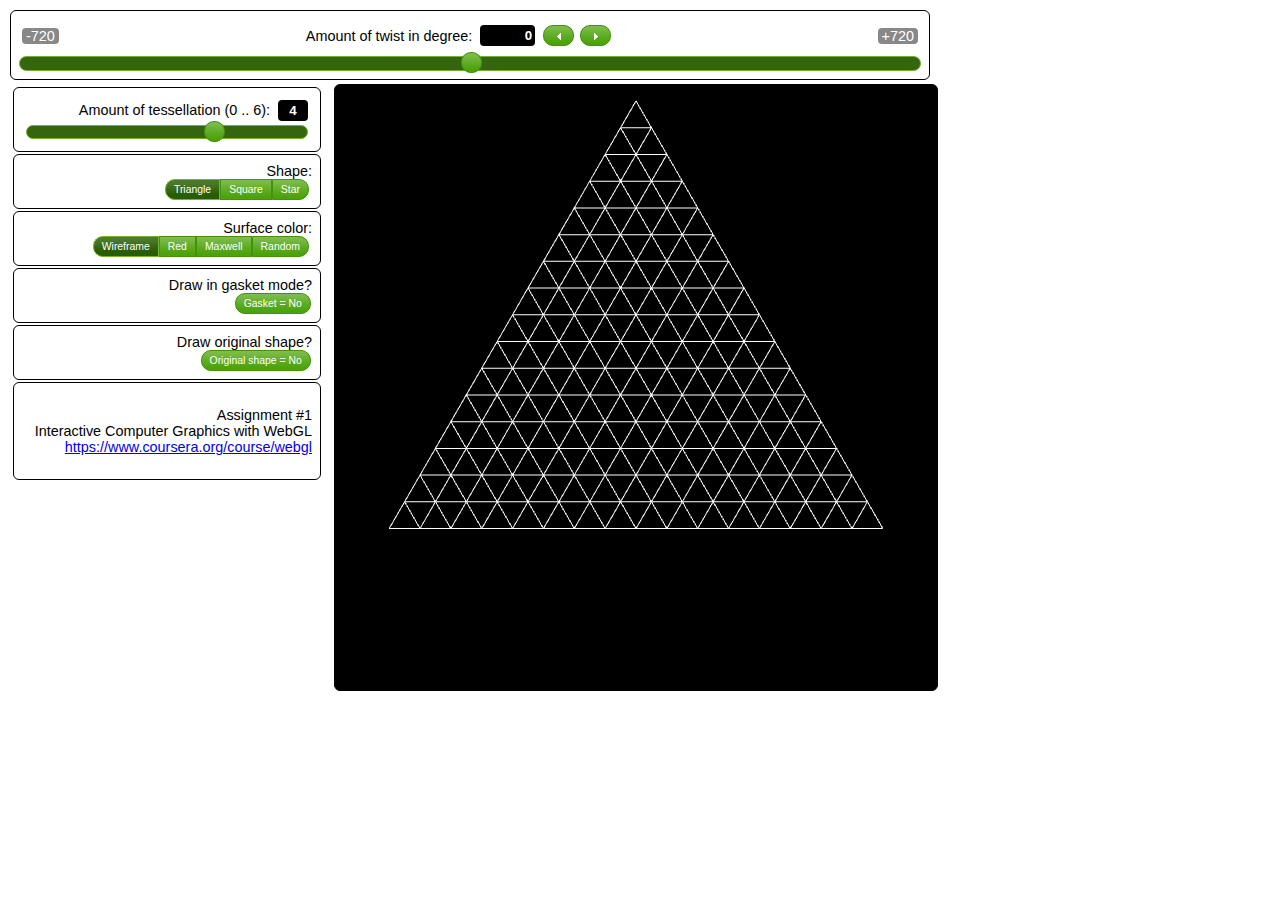
<file: twist.html>
<!DOCTYPE html>
<html>
<head>
<meta http-equiv="Content-Type" content="text/html;charset=utf-8">
<meta name="keywords" content="WebGL,interactive">
<meta name="author" content="soesilo wijono">
<title>Assignment 1 - Tessellation & Twist</title>
<link rel="stylesheet" href="./jquery-ui/themes/le-frog/jquery-ui.css">
<link rel="stylesheet" href="./jquery-ui/themes/le-frog/theme.css">
<script src="./jquery/jquery.min.js"></script>
<script src="./jquery-ui/jquery-ui.min.js"></script>
<script id="vertex-shader" type="x-shader/x-vertex">
attribute vec4 vPosition;
attribute vec4 vColor;
varying vec4 fColor;
void
main()
{
    gl_Position = vPosition; 
	fColor = vColor;
}
</script>
<script id="fragment-shader" type="x-shader/x-fragment">
precision mediump float;
varying vec4 fColor;
void
main()
{
    gl_FragColor = fColor; 
}
</script>
<script type="text/javascript" src="Common/webgl-utils.js"></script>
<script type="text/javascript" src="Common/initShaders.js"></script>
<script type="text/javascript" src="Common/MV.js"></script>
<script type="text/javascript" src="twist.js"></script>
<style>
.ui-button .ui-button-text {
   padding: 4px 8px 4px 8px !important;
   font-size: .8em !important;
}
body {
  font-family: sans-serif;
  font-size: .9em;
}
</style>
</head>   
<body>
<div>
<table><tr><td style="border:solid black 1px;border-radius:6px;">
<table style="padding:4px;" title="Drag or click the slider..">
  <tr><td>
	<table style="width:100%;"><tr>
	<td style="text-align:left;white-space:nowrap;"><span style="border:0;border-radius:4px;
	background-color:#888888;color:white;">&nbsp;-720&nbsp;</span></td>
	<td style="text-align:center;width:100%;">
	<table style="margin-left:240px;margin-right:240px;"><tr>
    <td><label for="thetaval">Amount of twist in degree:&nbsp;</label></td>
    <td><input type="text" id="thetaval" readonly size="4" style="border:0;border-radius:4px;
	background-color:black;color:white;font-weight:bold;padding:3px;text-align:right;" /></td>
	<td>&nbsp;<button id="btnMin" style="font-size:small;">&nbsp;</button></td>
	<td><button id="btnPlus" style="font-size:small;">&nbsp;</button></td>
	</tr></table>
	</td>
	<td style="text-align:right;white-space:nowrap;"><span style="border:0;border-radius:4px;
	background-color:#888888;color:white;">&nbsp;+720&nbsp;</span></td>
	</tr></table>
  </td></tr> 
  <tr><td>
  <div id="sliderTheta" style="width:900px;"></div>
  </td></tr>
</table>
</td></tr></table>
</div>
<div>
<table><tr><td style="vertical-align:top;width:320px;">
<table style="text-align:right;">
  <tr><td style="border:solid black 1px;border-radius:6px;">
	<table style="padding:8px;" title="Drag or click the slider..">
	  <tr><td>
		<label for="stepval">Amount of tessellation (0 .. 6):&nbsp;</label>
		<input type="text" id="stepval" readonly size="1" style="border:0;border-radius:4px;
		background-color:black;color:white;font-weight:bold;padding:3px;text-align:center;" />
	  </td></tr> 
	  <tr><td>
		<div id="sliderStep" style="width:280px;"></div>
	  </td></tr>
	</table>
  </td></tr><tr><td style="border:solid black 1px;border-radius:6px;padding:8px;">
  <span id="radioShape">
    <span>Shape:</span><br/>
	<input type="radio" name="radioShape" id="radioShape1" value="1" checked="checked" />
	<label for="radioShape1" style="font-size:small;">Triangle</label>
	<input type="radio" name="radioShape" id="radioShape2" value="2" />
	<label for="radioShape2" style="font-size:small;">Square</label>
	<input type="radio" name="radioShape" id="radioShape3" value="3" />
	<label for="radioShape3" style="font-size:small;">Star</label>
  </span>
  </td></tr><tr><td style="border:solid black 1px;border-radius:6px;padding:8px;">
  <span id="radioColor">
    <span>Surface color:</span><br/>
	<input type="radio" name="radioColor" id="radioColor1" value="1" checked="checked" />
	<label for="radioColor1" style="font-size:small;">Wireframe</label>
	<input type="radio" name="radioColor" id="radioColor2" value="2" />
	<label for="radioColor2" style="font-size:small;">Red</label>
	<input type="radio" name="radioColor" id="radioColor3" value="3" />
	<label for="radioColor3" style="font-size:small;">Maxwell</label>
	<input type="radio" name="radioColor" id="radioColor4" value="4" />
	<label for="radioColor4" style="font-size:small;">Random</label>
  </span>
  </td></tr><tr><td style="border:solid black 1px;border-radius:6px;padding:8px;">
	<span id="spanGasket">Draw in gasket mode?</span><br/>
    <input type="checkbox" id="checkGasket"">
	<label for="checkGasket" style="font-size:small;">Gasket = No</label>
  </td></tr><tr><td style="border:solid black 1px;border-radius:6px;padding:8px;">
	<span>Draw original shape?</span><br/>
    <input type="checkbox" id="checkDrawBig">
	<label for="checkDrawBig" style="font-size:small;">Original shape = No</label>
  </td></tr></td></tr><tr><td style="border:solid black 1px;border-radius:6px;padding:8px;">
	<span>&nbsp;<br/>Assignment #1<br/>Interactive Computer Graphics with WebGL<br/>
	<a href="https://www.coursera.org/course/webgl" target="_blank">
	https://www.coursera.org/course/webgl</a><br/>&nbsp;</span>
  </td></tr>
</table>
</td><td style="border:solid black 1px;border-radius:6px;background-color:black;">
<canvas id="gl-canvas" width="600" height="600">
Oops ... your browser doesn't support the HTML5 canvas element
</canvas>
</td></tr></table>
</div>
</body>
</html>
</file>
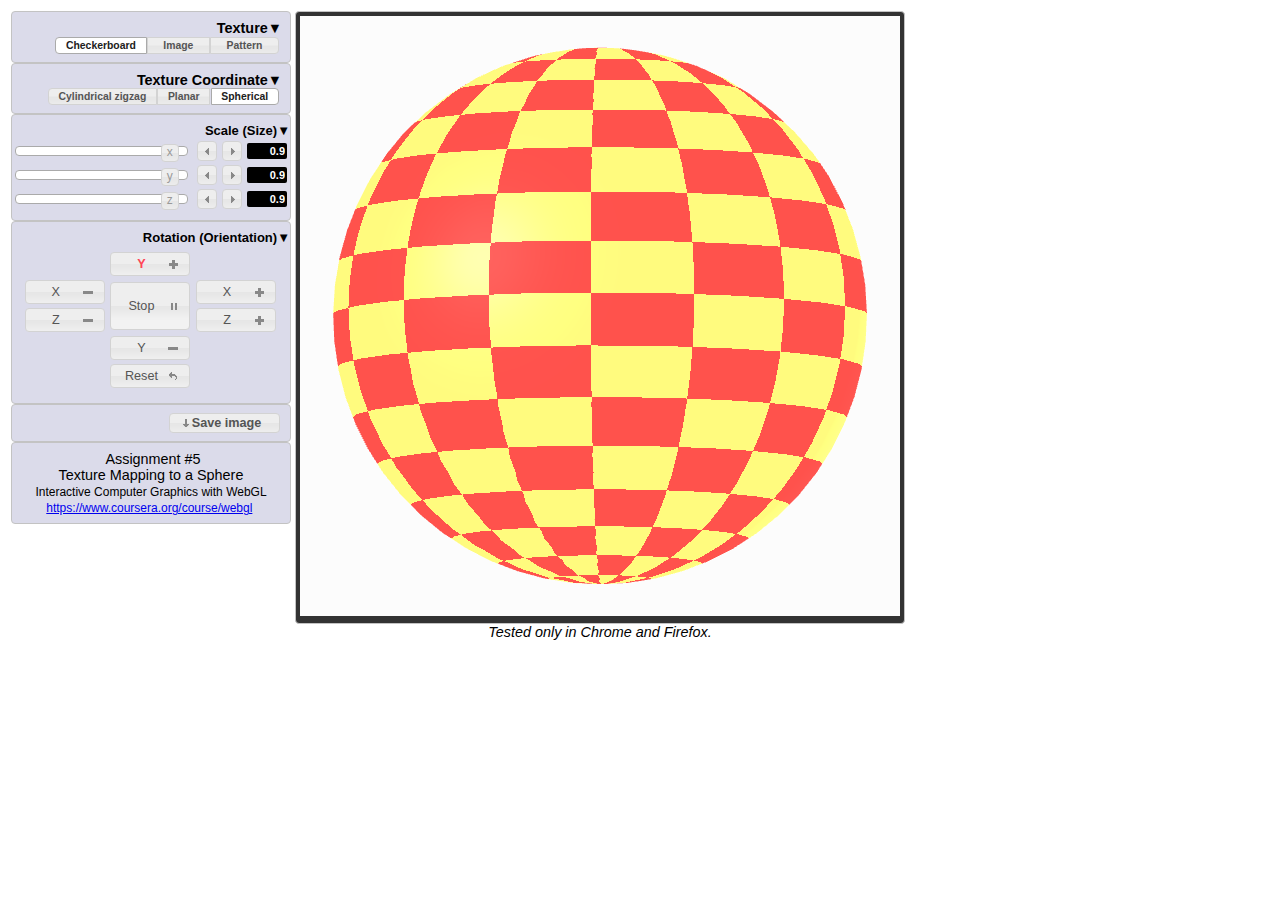
<file: webgl-texture.html>
<!DOCTYPE html>
<html>
<head>
<meta http-equiv="Content-Type" content="text/html;charset=utf-8" >
<meta name="keywords" content="WebGL,interactive">
<meta name="author" content="soesilo wijono">
<title>Assignment 5 - Texture Mapping to a Sphere</title>
<link rel="stylesheet" href="./jquery-ui/themes/smoothness/jquery-ui.css">
<link rel="stylesheet" href="./jquery-ui/themes/smoothness/theme.css">
<script src="./jquery/jquery.min.js"></script>
<script src="./jquery-ui/jquery-ui.min.js"></script>
<script src='./script/spectrum.js'></script>
<link rel='stylesheet' href='./script/spectrum.css' />

<script id="vertex-shader" type="x-shader/x-vertex">
attribute vec4 vPosition;
attribute vec3 aVertexNormal;
attribute vec2 aTextureCoord;

uniform mat4 modelViewMatrix;
uniform mat4 projectionMatrix;
uniform mat3 uNMatrix;

varying vec4 varPosition;
varying vec2 varTextureCoord;
varying vec3 varNormal;

void main() 
{
	gl_Position = projectionMatrix * modelViewMatrix * vPosition;
	varPosition = modelViewMatrix * vPosition;
	varTextureCoord = aTextureCoord;
	varNormal = normalize(vec3(uNMatrix * aVertexNormal));
} 
</script>

<script id="fragment-shader" type="x-shader/x-fragment">

precision mediump float;

uniform sampler2D uSampler;
uniform vec3 uAmbientColor;
uniform vec3 uPointLightLocation;
uniform vec3 uPointLightSpecularColor;
uniform vec3 uPointLightDiffuseColor;
uniform float uMaterialShininess;

varying vec4 varPosition;
varying vec2 varTextureCoord;
varying vec3 varNormal;

void
main()
{
	vec3 normal = normalize(varNormal);
	vec3 eyeDirection = normalize(-varPosition.xyz);
	
	vec3 lightDirection = normalize(uPointLightLocation - varPosition.xyz);
	float specularLightWeighting = 0.0;
	vec3 reflectionDirection = reflect(-lightDirection, normal);
	
	// specular highlighting + bump mapping
	float shininess = texture2D(uSampler, vec2(varTextureCoord.s, 
						varTextureCoord.t)).r * 255.0 / uMaterialShininess;
	if (shininess < 255.0) {
		specularLightWeighting = pow(max(dot(reflectionDirection, eyeDirection), 0.0), shininess * 2.0);
	}
	float diffuseLightWeighting = max(dot(normal, lightDirection), 0.0);
	vec3 lightWeighting = uAmbientColor
			+ uPointLightSpecularColor * specularLightWeighting
			+ uPointLightDiffuseColor * diffuseLightWeighting;
  
	vec4 textureColor = texture2D(uSampler, vec2(varTextureCoord.s, varTextureCoord.t));
	gl_FragColor = vec4(textureColor.rgb * lightWeighting, textureColor.a); 
}
</script>

<script type="text/javascript" src="./Common/webgl-utils.js"></script>
<script type="text/javascript" src="./Common/initShaders.js"></script>
<script type="text/javascript" src="./Common/MV2.js"></script>
<script type="text/javascript" src="./script/vertex-data-a5-v1.js"></script>
<script type="text/javascript" src="./script/control_a5_v2.js"></script>
<script type="text/javascript" src="webgl-texture.js"></script>
<style>
.ui-button.ui-widget.buttonMin {
   height: 20px;
   width: 20px;
}
.ui-button.ui-widget.buttonPlus {
   height: 20px;
   width: 20px;
}
.ui-button .ui-button-text {
   padding: 2px 4px 2px 4px !important;
   font-size: .8em !important;
}
body {
  font-family: sans-serif;
  font-size: .9em;
}
.ui-slider {
  height: 8px;
}
.ui-slider .ui-slider-handle {
  height: 16px;
  width: 16px;
  font-size: 12px;
  text-align:center;
  color: #999999;
}
.ui-tabs .ui-tabs-panel {
  padding: 2px 0 0 0;
}
.ui-tabs .ui-tabs-nav li {
  height: 25px; 
  font-size: 12px; 
}
.readOnlyText {
  height: 12px;
  width: 36px;
  border:0;
  border-radius:2px;
  background-color: black;
  color:white;
  font-weight:bold;
  font-size: 11px;
  padding:2px;
  text-align:right;
}
.divMenu {
  background-color:#DBDBEA;
  border:1px solid #c3c3c3;
  border-radius:4px;
  padding-top: 8px;
  padding-bottom:8px;
}
.ui-button.ui-widget.btnRotation {
   height: 24px;
   width: 80px;
}
.ui-button.ui-widget.btnRotationS {
   height: 48px;
   width: 80px;
}
.buttonMin, .buttonPlus {
  font-size: 10px;
}
.cellbox {
  border-bottom: 1px solid;
}
</style>
</head>
<body>
<table><tr>
<td style="width:280px;vertical-align:top;border:0;text-align:right;">
  <div class="divMenu" style="padding:8px;">
    <span id="radioTexture">
    <span><b>Texture</b>&#9660;</span><br/>
	<input type="radio" name="radioTexture" id="radioTexture2" value="1"  checked="checked" />
	<label for="radioTexture2" style="font-size:small;"><b>&nbsp;&nbsp;Checkerboard&nbsp;&nbsp;</b></label>
	<input type="radio" name="radioTexture" id="radioTexture3" value="2" />
	<label for="radioTexture3" style="font-size:small;"><b>&nbsp;&nbsp;&nbsp;&nbsp;Image&nbsp;&nbsp;&nbsp;&nbsp;</b></label>
	<input type="radio" name="radioTexture" id="radioTexture4" value="3" />
	<label for="radioTexture4" style="font-size:small;"><b>&nbsp;&nbsp;&nbsp;&nbsp;Pattern&nbsp;&nbsp;&nbsp;&nbsp;</b></label>
    </span>
  </div>
  <div class="divMenu" style="padding:8px;">
    <span id="radioTextureCoord">
    <span><b>Texture Coordinate</b>&#9660;</span><br/>
	<input type="radio" name="radioTextureCoord" id="radioTextureCoord4" value="3" />
	<label for="radioTextureCoord4" style="font-size:small;"><b>&nbsp;&nbsp;Cylindrical zigzag&nbsp;&nbsp;</b></label>
	<input type="radio" name="radioTextureCoord" id="radioTextureCoord3" value="2" />
	<label for="radioTextureCoord3" style="font-size:small;"><b>&nbsp;&nbsp;Planar&nbsp;&nbsp;</b></label>
	<input type="radio" name="radioTextureCoord" id="radioTextureCoord2" value="1"  checked="checked" />
	<label for="radioTextureCoord2" style="font-size:small;"><b>&nbsp;&nbsp;Spherical&nbsp;&nbsp;</b></label>
    </span>
  </div>
  <div class="divMenu">
    <div style="font-size:small;"><b>Scale (Size)&#9660;</b></div>
    <table style="width:100%;font-size:12px;" title="Drag or click the slider.."><tr>
	    <td style="width:88%;padding-right:6px;"><div id="sliderScaleX"></div></td>
	    <td style="width:4%;"><button class="buttonMin" id="btnMinSX">&nbsp;</button></td>
	    <td style="width:4%;"><button class="buttonPlus" id="btnPlusSX">&nbsp;</button></td>
		<td style="width:4%;"><input type="text" id="textScaleX" readonly size="3" class="readOnlyText" value="3" /></td>
	  </tr><tr>
	    <td style="width:88%;padding-right:6px;"><div id="sliderScaleY"></div></td>
	    <td style="width:4%;"><button class="buttonMin" id="btnMinSY">&nbsp;</button></td>
	    <td style="width:4%;"><button class="buttonPlus" id="btnPlusSY">&nbsp;</button></td>
		<td style="width:4%;"><input type="text" id="textScaleY" readonly size="3" class="readOnlyText" value="3" /></td>
	  </tr><tr>
	    <td style="width:88%;padding-right:6px;"><div id="sliderScaleZ"></div></td>
	    <td style="width:4%;"><button class="buttonMin" id="btnMinSZ">&nbsp;</button></td>
	    <td style="width:4%;"><button class="buttonPlus" id="btnPlusSZ">&nbsp;</button></td>
		<td style="width:4%;"><input type="text" id="textScaleZ" readonly size="3" class="readOnlyText" value="3" /></td>
	  </tr>
    </table>
  </div>
  <div class="divMenu">
    <div style="font-size:small;"><b>Rotation (Orientation)&#9660;</b></div>
    <div style="padding:4px;">
	<table style="margin:0 auto;">
	<tr>
	  <td>&nbsp;</td>
	  <td><button id="btnRotationY0" class="btnRotation">Y&nbsp;&nbsp;&nbsp;&nbsp;&nbsp;</button></td>
	  <td>&nbsp;</td>
	</tr>
	<tr>
	  <td><button id="btnRotationX1" class="btnRotation">X&nbsp;&nbsp;&nbsp;&nbsp;&nbsp;</button></td>
	  <td rowspan="2"><button id="btnRotationStop" class="btnRotationS">Stop&nbsp;&nbsp;&nbsp;&nbsp;&nbsp;</button></td>
	  <td><button id="btnRotationX0" class="btnRotation">X&nbsp;&nbsp;&nbsp;&nbsp;&nbsp;</button></td>
	</tr>
	<tr>
	  <td><button id="btnRotationZ1" class="btnRotation">Z&nbsp;&nbsp;&nbsp;&nbsp;&nbsp;</button></td>
	  
	  <td><button id="btnRotationZ0" class="btnRotation">Z&nbsp;&nbsp;&nbsp;&nbsp;&nbsp;</button></td>
	</tr>
	<tr>
	  <td>&nbsp</td>
	  <td><button id="btnRotationY1" class="btnRotation">Y&nbsp;&nbsp;&nbsp;&nbsp;&nbsp;</button></td>
	  <td>&nbsp;</td>
	</tr>
	<tr>
	  <td>&nbsp</td>
	  <td><button id="btnRotationReset" class="btnRotation">Reset&nbsp;&nbsp;&nbsp;&nbsp;&nbsp;</button></td>
	  <td>&nbsp;</td>
	</tr>
	</table>
    </div>
  </div>
  <div class="divMenu" style="padding:8px;">
	<a id="downloadImage" href="#" download>&nbsp;&nbsp;&nbsp;&nbsp;&nbsp;<b>Save image</b>&nbsp;&nbsp;&nbsp;&nbsp;</a>
  </div>
<div class="divMenu" style="padding:8px;text-align:center;">
  <span>&nbsp;Assignment #5<br/>Texture Mapping to a Sphere</span><br/><span style="font-size:smaller;">Interactive Computer Graphics with WebGL<br/>
  <a href="https://www.coursera.org/course/webgl" target="_blank">https://www.coursera.org/course/webgl</a>&nbsp;</span>
  </div>
</td>
<td style="width:240px;vertical-align:top;border:0;text-align:center;">
<div class="divMenu" style="padding:4px;background-color:#333333;">
<canvas id="gl-canvas" width="600"" height="600"
  Oops ... your browser doesn't support the HTML5 canvas element
</canvas>
</div>
<div style="text-align:center;"><i>Tested only in Chrome and Firefox.</i></div>
</td>
</tr>
</table>
</body>
</html>
</file>
<file: script/spectrum.css>
/***
Spectrum Colorpicker v1.7.1
https://github.com/bgrins/spectrum
Author: Brian Grinstead
License: MIT
***/

.sp-container {
    position:absolute;
    top:0;
    left:0;
    display:inline-block;
    *display: inline;
    *zoom: 1;
    /* https://github.com/bgrins/spectrum/issues/40 */
    z-index: 9999994;
    overflow: hidden;
}
.sp-container.sp-flat {
    position: relative;
}

/* Fix for * { box-sizing: border-box; } */
.sp-container,
.sp-container * {
    -webkit-box-sizing: content-box;
       -moz-box-sizing: content-box;
            box-sizing: content-box;
}

/* http://ansciath.tumblr.com/post/7347495869/css-aspect-ratio */
.sp-top {
  position:relative;
  width: 100%;
  display:inline-block;
}
.sp-top-inner {
   position:absolute;
   top:0;
   left:0;
   bottom:0;
   right:0;
}
.sp-color {
    position: absolute;
    top:0;
    left:0;
    bottom:0;
    right:20%;
}
.sp-hue {
    position: absolute;
    top:0;
    right:0;
    bottom:0;
    left:84%;
    height: 100%;
}

.sp-clear-enabled .sp-hue {
    top:33px;
    height: 77.5%;
}

.sp-fill {
    padding-top: 80%;
}
.sp-sat, .sp-val {
    position: absolute;
    top:0;
    left:0;
    right:0;
    bottom:0;
}

.sp-alpha-enabled .sp-top {
    margin-bottom: 18px;
}
.sp-alpha-enabled .sp-alpha {
    display: block;
}
.sp-alpha-handle {
    position:absolute;
    top:-4px;
    bottom: -4px;
    width: 6px;
    left: 50%;
    cursor: pointer;
    border: 1px solid black;
    background: white;
    opacity: .8;
}
.sp-alpha {
    display: none;
    position: absolute;
    bottom: -14px;
    right: 0;
    left: 0;
    height: 8px;
}
.sp-alpha-inner {
    border: solid 1px #333;
}

.sp-clear {
    display: none;
}

.sp-clear.sp-clear-display {
    background-position: center;
}

.sp-clear-enabled .sp-clear {
    display: block;
    position:absolute;
    top:0px;
    right:0;
    bottom:0;
    left:84%;
    height: 28px;
}

/* Don't allow text selection */
.sp-container, .sp-replacer, .sp-preview, .sp-dragger, .sp-slider, .sp-alpha, .sp-clear, .sp-alpha-handle, .sp-container.sp-dragging .sp-input, .sp-container button  {
    -webkit-user-select:none;
    -moz-user-select: -moz-none;
    -o-user-select:none;
    user-select: none;
}

.sp-container.sp-input-disabled .sp-input-container {
    display: none;
}
.sp-container.sp-buttons-disabled .sp-button-container {
    display: none;
}
.sp-container.sp-palette-buttons-disabled .sp-palette-button-container {
    display: none;
}
.sp-palette-only .sp-picker-container {
    display: none;
}
.sp-palette-disabled .sp-palette-container {
    display: none;
}

.sp-initial-disabled .sp-initial {
    display: none;
}


/* Gradients for hue, saturation and value instead of images.  Not pretty... but it works */
.sp-sat {
    background-image: -webkit-gradient(linear,  0 0, 100% 0, from(#FFF), to(rgba(204, 154, 129, 0)));
    background-image: -webkit-linear-gradient(left, #FFF, rgba(204, 154, 129, 0));
    background-image: -moz-linear-gradient(left, #fff, rgba(204, 154, 129, 0));
    background-image: -o-linear-gradient(left, #fff, rgba(204, 154, 129, 0));
    background-image: -ms-linear-gradient(left, #fff, rgba(204, 154, 129, 0));
    background-image: linear-gradient(to right, #fff, rgba(204, 154, 129, 0));
    -ms-filter: "progid:DXImageTransform.Microsoft.gradient(GradientType = 1, startColorstr=#FFFFFFFF, endColorstr=#00CC9A81)";
    filter : progid:DXImageTransform.Microsoft.gradient(GradientType = 1, startColorstr='#FFFFFFFF', endColorstr='#00CC9A81');
}
.sp-val {
    background-image: -webkit-gradient(linear, 0 100%, 0 0, from(#000000), to(rgba(204, 154, 129, 0)));
    background-image: -webkit-linear-gradient(bottom, #000000, rgba(204, 154, 129, 0));
    background-image: -moz-linear-gradient(bottom, #000, rgba(204, 154, 129, 0));
    background-image: -o-linear-gradient(bottom, #000, rgba(204, 154, 129, 0));
    background-image: -ms-linear-gradient(bottom, #000, rgba(204, 154, 129, 0));
    background-image: linear-gradient(to top, #000, rgba(204, 154, 129, 0));
    -ms-filter: "progid:DXImageTransform.Microsoft.gradient(startColorstr=#00CC9A81, endColorstr=#FF000000)";
    filter : progid:DXImageTransform.Microsoft.gradient(startColorstr='#00CC9A81', endColorstr='#FF000000');
}

.sp-hue {
    background: -moz-linear-gradient(top, #ff0000 0%, #ffff00 17%, #00ff00 33%, #00ffff 50%, #0000ff 67%, #ff00ff 83%, #ff0000 100%);
    background: -ms-linear-gradient(top, #ff0000 0%, #ffff00 17%, #00ff00 33%, #00ffff 50%, #0000ff 67%, #ff00ff 83%, #ff0000 100%);
    background: -o-linear-gradient(top, #ff0000 0%, #ffff00 17%, #00ff00 33%, #00ffff 50%, #0000ff 67%, #ff00ff 83%, #ff0000 100%);
    background: -webkit-gradient(linear, left top, left bottom, from(#ff0000), color-stop(0.17, #ffff00), color-stop(0.33, #00ff00), color-stop(0.5, #00ffff), color-stop(0.67, #0000ff), color-stop(0.83, #ff00ff), to(#ff0000));
    background: -webkit-linear-gradient(top, #ff0000 0%, #ffff00 17%, #00ff00 33%, #00ffff 50%, #0000ff 67%, #ff00ff 83%, #ff0000 100%);
    background: linear-gradient(to bottom, #ff0000 0%, #ffff00 17%, #00ff00 33%, #00ffff 50%, #0000ff 67%, #ff00ff 83%, #ff0000 100%);
}

/* IE filters do not support multiple color stops.
   Generate 6 divs, line them up, and do two color gradients for each.
   Yes, really.
 */
.sp-1 {
    height:17%;
    filter: progid:DXImageTransform.Microsoft.gradient(startColorstr='#ff0000', endColorstr='#ffff00');
}
.sp-2 {
    height:16%;
    filter: progid:DXImageTransform.Microsoft.gradient(startColorstr='#ffff00', endColorstr='#00ff00');
}
.sp-3 {
    height:17%;
    filter: progid:DXImageTransform.Microsoft.gradient(startColorstr='#00ff00', endColorstr='#00ffff');
}
.sp-4 {
    height:17%;
    filter: progid:DXImageTransform.Microsoft.gradient(startColorstr='#00ffff', endColorstr='#0000ff');
}
.sp-5 {
    height:16%;
    filter: progid:DXImageTransform.Microsoft.gradient(startColorstr='#0000ff', endColorstr='#ff00ff');
}
.sp-6 {
    height:17%;
    filter: progid:DXImageTransform.Microsoft.gradient(startColorstr='#ff00ff', endColorstr='#ff0000');
}

.sp-hidden {
    display: none !important;
}

/* Clearfix hack */
.sp-cf:before, .sp-cf:after { content: ""; display: table; }
.sp-cf:after { clear: both; }
.sp-cf { *zoom: 1; }

/* Mobile devices, make hue slider bigger so it is easier to slide */
@media (max-device-width: 480px) {
    .sp-color { right: 40%; }
    .sp-hue { left: 63%; }
    .sp-fill { padding-top: 60%; }
}
.sp-dragger {
   border-radius: 5px;
   height: 5px;
   width: 5px;
   border: 1px solid #fff;
   background: #000;
   cursor: pointer;
   position:absolute;
   top:0;
   left: 0;
}
.sp-slider {
    position: absolute;
    top:0;
    cursor:pointer;
    height: 3px;
    left: -1px;
    right: -1px;
    border: 1px solid #000;
    background: white;
    opacity: .8;
}

/*
Theme authors:
Here are the basic themeable display options (colors, fonts, global widths).
See http://bgrins.github.io/spectrum/themes/ for instructions.
*/

.sp-container {
    border-radius: 0;
    background-color: #ECECEC;
    border: solid 1px #f0c49B;
    padding: 0;
}
.sp-container, .sp-container button, .sp-container input, .sp-color, .sp-hue, .sp-clear {
    font: normal 12px "Lucida Grande", "Lucida Sans Unicode", "Lucida Sans", Geneva, Verdana, sans-serif;
    -webkit-box-sizing: border-box;
    -moz-box-sizing: border-box;
    -ms-box-sizing: border-box;
    box-sizing: border-box;
}
.sp-top {
    margin-bottom: 3px;
}
.sp-color, .sp-hue, .sp-clear {
    border: solid 1px #666;
}

/* Input */
.sp-input-container {
    float:right;
    width: 100px;
    margin-bottom: 4px;
}
.sp-initial-disabled  .sp-input-container {
    width: 100%;
}
.sp-input {
   font-size: 12px !important;
   border: 1px inset;
   padding: 4px 5px;
   margin: 0;
   width: 100%;
   background:transparent;
   border-radius: 3px;
   color: #222;
}
.sp-input:focus  {
    border: 1px solid orange;
}
.sp-input.sp-validation-error {
    border: 1px solid red;
    background: #fdd;
}
.sp-picker-container , .sp-palette-container {
    float:left;
    position: relative;
    padding: 10px;
    padding-bottom: 300px;
    margin-bottom: -290px;
}
.sp-picker-container {
    width: 172px;
    border-left: solid 1px #fff;
}

/* Palettes */
.sp-palette-container {
    border-right: solid 1px #ccc;
}

.sp-palette-only .sp-palette-container {
    border: 0;
}

.sp-palette .sp-thumb-el {
    display: block;
    position:relative;
    float:left;
    width: 24px;
    height: 15px;
    margin: 3px;
    cursor: pointer;
    border:solid 2px transparent;
}
.sp-palette .sp-thumb-el:hover, .sp-palette .sp-thumb-el.sp-thumb-active {
    border-color: orange;
}
.sp-thumb-el {
    position:relative;
}

/* Initial */
.sp-initial {
    float: left;
    border: solid 1px #333;
}
.sp-initial span {
    width: 30px;
    height: 25px;
    border:none;
    display:block;
    float:left;
    margin:0;
}

.sp-initial .sp-clear-display {
    background-position: center;
}

/* Buttons */
.sp-palette-button-container,
.sp-button-container {
    float: right;
}

/* Replacer (the little preview div that shows up instead of the <input>) */
.sp-replacer {
    margin:0;
    overflow:hidden;
    cursor:pointer;
    padding: 2px;
    display:inline-block;
    *zoom: 1;
    *display: inline;
    border: solid 1px #91765d;
    background: #eee;
    color: #333;
    vertical-align: middle;
}
.sp-replacer:hover, .sp-replacer.sp-active {
    border-color: #F0C49B;
    color: #111;
}
.sp-replacer.sp-disabled {
    cursor:default;
    border-color: silver;
    color: silver;
}
.sp-dd {
    padding: 2px 0;
    height: 16px;
    line-height: 16px;
    float:left;
    font-size:10px;
}
.sp-preview {
    position:relative;
    width:20px;
    height: 16px;
    border: solid 1px #222;
    margin-right: 0px;
    float:left;
    z-index: 0;
}

.sp-palette {
    *width: 220px;
    max-width: 220px;
}
.sp-palette .sp-thumb-el {
    width:16px;
    height: 16px;
    margin:2px 1px;
    border: solid 1px #d0d0d0;
}

.sp-container {
    padding-bottom:0;
}


/* Buttons: http://hellohappy.org/css3-buttons/ */
.sp-container button {
  background-color: #eeeeee;
  background-image: -webkit-linear-gradient(top, #eeeeee, #cccccc);
  background-image: -moz-linear-gradient(top, #eeeeee, #cccccc);
  background-image: -ms-linear-gradient(top, #eeeeee, #cccccc);
  background-image: -o-linear-gradient(top, #eeeeee, #cccccc);
  background-image: linear-gradient(to bottom, #eeeeee, #cccccc);
  border: 1px solid #ccc;
  border-bottom: 1px solid #bbb;
  border-radius: 3px;
  color: #333;
  font-size: 14px;
  line-height: 1;
  padding: 5px 4px;
  text-align: center;
  text-shadow: 0 1px 0 #eee;
  vertical-align: middle;
}
.sp-container button:hover {
    background-color: #dddddd;
    background-image: -webkit-linear-gradient(top, #dddddd, #bbbbbb);
    background-image: -moz-linear-gradient(top, #dddddd, #bbbbbb);
    background-image: -ms-linear-gradient(top, #dddddd, #bbbbbb);
    background-image: -o-linear-gradient(top, #dddddd, #bbbbbb);
    background-image: linear-gradient(to bottom, #dddddd, #bbbbbb);
    border: 1px solid #bbb;
    border-bottom: 1px solid #999;
    cursor: pointer;
    text-shadow: 0 1px 0 #ddd;
}
.sp-container button:active {
    border: 1px solid #aaa;
    border-bottom: 1px solid #888;
    -webkit-box-shadow: inset 0 0 5px 2px #aaaaaa, 0 1px 0 0 #eeeeee;
    -moz-box-shadow: inset 0 0 5px 2px #aaaaaa, 0 1px 0 0 #eeeeee;
    -ms-box-shadow: inset 0 0 5px 2px #aaaaaa, 0 1px 0 0 #eeeeee;
    -o-box-shadow: inset 0 0 5px 2px #aaaaaa, 0 1px 0 0 #eeeeee;
    box-shadow: inset 0 0 5px 2px #aaaaaa, 0 1px 0 0 #eeeeee;
}
.sp-cancel {
    font-size: 11px;
    color: #d93f3f !important;
    margin:0;
    padding:2px;
    margin-right: 5px;
    vertical-align: middle;
    text-decoration:none;

}
.sp-cancel:hover {
    color: #d93f3f !important;
    text-decoration: underline;
}


.sp-palette span:hover, .sp-palette span.sp-thumb-active {
    border-color: #000;
}

.sp-preview, .sp-alpha, .sp-thumb-el {
    position:relative;
	background-image: url([data-uri]);    
}
.sp-preview-inner, .sp-alpha-inner, .sp-thumb-inner {
    display:block;
    position:absolute;
    top:0;left:0;bottom:0;right:0;
}

.sp-palette .sp-thumb-inner {
    background-position: 50% 50%;
    background-repeat: no-repeat;
}

.sp-palette .sp-thumb-light.sp-thumb-active .sp-thumb-inner {
    background-image: url([data-uri]);
}

.sp-palette .sp-thumb-dark.sp-thumb-active .sp-thumb-inner {
    background-image: url([data-uri]);
}

.sp-clear-display {
    background-repeat:no-repeat;
    background-position: center;
    background-image: url([data-uri]);
}
</file>
<file: jquery-ui/themes/smoothness/theme.css>
/*!
 * jQuery UI CSS Framework 1.11.4
 * http://jqueryui.com
 *
 * Copyright jQuery Foundation and other contributors
 * Released under the MIT license.
 * http://jquery.org/license
 *
 * http://api.jqueryui.com/category/theming/
 *
 * To view and modify this theme, visit http://jqueryui.com/themeroller/?ffDefault=Verdana%2CArial%2Csans-serif&fwDefault=normal&fsDefault=1.1em&cornerRadius=4px&bgColorHeader=cccccc&bgTextureHeader=highlight_soft&bgImgOpacityHeader=75&borderColorHeader=aaaaaa&fcHeader=222222&iconColorHeader=222222&bgColorContent=ffffff&bgTextureContent=flat&bgImgOpacityContent=75&borderColorContent=aaaaaa&fcContent=222222&iconColorContent=222222&bgColorDefault=e6e6e6&bgTextureDefault=glass&bgImgOpacityDefault=75&borderColorDefault=d3d3d3&fcDefault=555555&iconColorDefault=888888&bgColorHover=dadada&bgTextureHover=glass&bgImgOpacityHover=75&borderColorHover=999999&fcHover=212121&iconColorHover=454545&bgColorActive=ffffff&bgTextureActive=glass&bgImgOpacityActive=65&borderColorActive=aaaaaa&fcActive=212121&iconColorActive=454545&bgColorHighlight=fbf9ee&bgTextureHighlight=glass&bgImgOpacityHighlight=55&borderColorHighlight=fcefa1&fcHighlight=363636&iconColorHighlight=2e83ff&bgColorError=fef1ec&bgTextureError=glass&bgImgOpacityError=95&borderColorError=cd0a0a&fcError=cd0a0a&iconColorError=cd0a0a&bgColorOverlay=aaaaaa&bgTextureOverlay=flat&bgImgOpacityOverlay=0&opacityOverlay=30&bgColorShadow=aaaaaa&bgTextureShadow=flat&bgImgOpacityShadow=0&opacityShadow=30&thicknessShadow=8px&offsetTopShadow=-8px&offsetLeftShadow=-8px&cornerRadiusShadow=8px
 */


/* Component containers
----------------------------------*/
.ui-widget {
	font-family: Verdana,Arial,sans-serif;
	font-size: 1.1em;
}
.ui-widget .ui-widget {
	font-size: 1em;
}
.ui-widget input,
.ui-widget select,
.ui-widget textarea,
.ui-widget button {
	font-family: Verdana,Arial,sans-serif;
	font-size: 1em;
}
.ui-widget-content {
	border: 1px solid #aaaaaa;
	background: #ffffff url("images/ui-bg_flat_75_ffffff_40x100.png") 50% 50% repeat-x;
	color: #222222;
}
.ui-widget-content a {
	color: #222222;
}
.ui-widget-header {
	border: 1px solid #aaaaaa;
	background: #cccccc url("images/ui-bg_highlight-soft_75_cccccc_1x100.png") 50% 50% repeat-x;
	color: #222222;
	font-weight: bold;
}
.ui-widget-header a {
	color: #222222;
}

/* Interaction states
----------------------------------*/
.ui-state-default,
.ui-widget-content .ui-state-default,
.ui-widget-header .ui-state-default {
	border: 1px solid #d3d3d3;
	background: #e6e6e6 url("images/ui-bg_glass_75_e6e6e6_1x400.png") 50% 50% repeat-x;
	font-weight: normal;
	color: #555555;
}
.ui-state-default a,
.ui-state-default a:link,
.ui-state-default a:visited {
	color: #555555;
	text-decoration: none;
}
.ui-state-hover,
.ui-widget-content .ui-state-hover,
.ui-widget-header .ui-state-hover,
.ui-state-focus,
.ui-widget-content .ui-state-focus,
.ui-widget-header .ui-state-focus {
	border: 1px solid #999999;
	background: #dadada url("images/ui-bg_glass_75_dadada_1x400.png") 50% 50% repeat-x;
	font-weight: normal;
	color: #212121;
}
.ui-state-hover a,
.ui-state-hover a:hover,
.ui-state-hover a:link,
.ui-state-hover a:visited,
.ui-state-focus a,
.ui-state-focus a:hover,
.ui-state-focus a:link,
.ui-state-focus a:visited {
	color: #212121;
	text-decoration: none;
}
.ui-state-active,
.ui-widget-content .ui-state-active,
.ui-widget-header .ui-state-active {
	border: 1px solid #aaaaaa;
	background: #ffffff url("images/ui-bg_glass_65_ffffff_1x400.png") 50% 50% repeat-x;
	font-weight: normal;
	color: #212121;
}
.ui-state-active a,
.ui-state-active a:link,
.ui-state-active a:visited {
	color: #212121;
	text-decoration: none;
}

/* Interaction Cues
----------------------------------*/
.ui-state-highlight,
.ui-widget-content .ui-state-highlight,
.ui-widget-header .ui-state-highlight {
	border: 1px solid #fcefa1;
	background: #fbf9ee url("images/ui-bg_glass_55_fbf9ee_1x400.png") 50% 50% repeat-x;
	color: #363636;
}
.ui-state-highlight a,
.ui-widget-content .ui-state-highlight a,
.ui-widget-header .ui-state-highlight a {
	color: #363636;
}
.ui-state-error,
.ui-widget-content .ui-state-error,
.ui-widget-header .ui-state-error {
	border: 1px solid #cd0a0a;
	background: #fef1ec url("images/ui-bg_glass_95_fef1ec_1x400.png") 50% 50% repeat-x;
	color: #cd0a0a;
}
.ui-state-error a,
.ui-widget-content .ui-state-error a,
.ui-widget-header .ui-state-error a {
	color: #cd0a0a;
}
.ui-state-error-text,
.ui-widget-content .ui-state-error-text,
.ui-widget-header .ui-state-error-text {
	color: #cd0a0a;
}
.ui-priority-primary,
.ui-widget-content .ui-priority-primary,
.ui-widget-header .ui-priority-primary {
	font-weight: bold;
}
.ui-priority-secondary,
.ui-widget-content .ui-priority-secondary,
.ui-widget-header .ui-priority-secondary {
	opacity: .7;
	filter:Alpha(Opacity=70); /* support: IE8 */
	font-weight: normal;
}
.ui-state-disabled,
.ui-widget-content .ui-state-disabled,
.ui-widget-header .ui-state-disabled {
	opacity: .35;
	filter:Alpha(Opacity=35); /* support: IE8 */
	background-image: none;
}
.ui-state-disabled .ui-icon {
	filter:Alpha(Opacity=35); /* support: IE8 - See #6059 */
}

/* Icons
----------------------------------*/

/* states and images */
.ui-icon {
	width: 16px;
	height: 16px;
}
.ui-icon,
.ui-widget-content .ui-icon {
	background-image: url("images/ui-icons_222222_256x240.png");
}
.ui-widget-header .ui-icon {
	background-image: url("images/ui-icons_222222_256x240.png");
}
.ui-state-default .ui-icon {
	background-image: url("images/ui-icons_888888_256x240.png");
}
.ui-state-hover .ui-icon,
.ui-state-focus .ui-icon {
	background-image: url("images/ui-icons_454545_256x240.png");
}
.ui-state-active .ui-icon {
	background-image: url("images/ui-icons_454545_256x240.png");
}
.ui-state-highlight .ui-icon {
	background-image: url("images/ui-icons_2e83ff_256x240.png");
}
.ui-state-error .ui-icon,
.ui-state-error-text .ui-icon {
	background-image: url("images/ui-icons_cd0a0a_256x240.png");
}

/* positioning */
.ui-icon-blank { background-position: 16px 16px; }
.ui-icon-carat-1-n { background-position: 0 0; }
.ui-icon-carat-1-ne { background-position: -16px 0; }
.ui-icon-carat-1-e { background-position: -32px 0; }
.ui-icon-carat-1-se { background-position: -48px 0; }
.ui-icon-carat-1-s { background-position: -64px 0; }
.ui-icon-carat-1-sw { background-position: -80px 0; }
.ui-icon-carat-1-w { background-position: -96px 0; }
.ui-icon-carat-1-nw { background-position: -112px 0; }
.ui-icon-carat-2-n-s { background-position: -128px 0; }
.ui-icon-carat-2-e-w { background-position: -144px 0; }
.ui-icon-triangle-1-n { background-position: 0 -16px; }
.ui-icon-triangle-1-ne { background-position: -16px -16px; }
.ui-icon-triangle-1-e { background-position: -32px -16px; }
.ui-icon-triangle-1-se { background-position: -48px -16px; }
.ui-icon-triangle-1-s { background-position: -64px -16px; }
.ui-icon-triangle-1-sw { background-position: -80px -16px; }
.ui-icon-triangle-1-w { background-position: -96px -16px; }
.ui-icon-triangle-1-nw { background-position: -112px -16px; }
.ui-icon-triangle-2-n-s { background-position: -128px -16px; }
.ui-icon-triangle-2-e-w { background-position: -144px -16px; }
.ui-icon-arrow-1-n { background-position: 0 -32px; }
.ui-icon-arrow-1-ne { background-position: -16px -32px; }
.ui-icon-arrow-1-e { background-position: -32px -32px; }
.ui-icon-arrow-1-se { background-position: -48px -32px; }
.ui-icon-arrow-1-s { background-position: -64px -32px; }
.ui-icon-arrow-1-sw { background-position: -80px -32px; }
.ui-icon-arrow-1-w { background-position: -96px -32px; }
.ui-icon-arrow-1-nw { background-position: -112px -32px; }
.ui-icon-arrow-2-n-s { background-position: -128px -32px; }
.ui-icon-arrow-2-ne-sw { background-position: -144px -32px; }
.ui-icon-arrow-2-e-w { background-position: -160px -32px; }
.ui-icon-arrow-2-se-nw { background-position: -176px -32px; }
.ui-icon-arrowstop-1-n { background-position: -192px -32px; }
.ui-icon-arrowstop-1-e { background-position: -208px -32px; }
.ui-icon-arrowstop-1-s { background-position: -224px -32px; }
.ui-icon-arrowstop-1-w { background-position: -240px -32px; }
.ui-icon-arrowthick-1-n { background-position: 0 -48px; }
.ui-icon-arrowthick-1-ne { background-position: -16px -48px; }
.ui-icon-arrowthick-1-e { background-position: -32px -48px; }
.ui-icon-arrowthick-1-se { background-position: -48px -48px; }
.ui-icon-arrowthick-1-s { background-position: -64px -48px; }
.ui-icon-arrowthick-1-sw { background-position: -80px -48px; }
.ui-icon-arrowthick-1-w { background-position: -96px -48px; }
.ui-icon-arrowthick-1-nw { background-position: -112px -48px; }
.ui-icon-arrowthick-2-n-s { background-position: -128px -48px; }
.ui-icon-arrowthick-2-ne-sw { background-position: -144px -48px; }
.ui-icon-arrowthick-2-e-w { background-position: -160px -48px; }
.ui-icon-arrowthick-2-se-nw { background-position: -176px -48px; }
.ui-icon-arrowthickstop-1-n { background-position: -192px -48px; }
.ui-icon-arrowthickstop-1-e { background-position: -208px -48px; }
.ui-icon-arrowthickstop-1-s { background-position: -224px -48px; }
.ui-icon-arrowthickstop-1-w { background-position: -240px -48px; }
.ui-icon-arrowreturnthick-1-w { background-position: 0 -64px; }
.ui-icon-arrowreturnthick-1-n { background-position: -16px -64px; }
.ui-icon-arrowreturnthick-1-e { background-position: -32px -64px; }
.ui-icon-arrowreturnthick-1-s { background-position: -48px -64px; }
.ui-icon-arrowreturn-1-w { background-position: -64px -64px; }
.ui-icon-arrowreturn-1-n { background-position: -80px -64px; }
.ui-icon-arrowreturn-1-e { background-position: -96px -64px; }
.ui-icon-arrowreturn-1-s { background-position: -112px -64px; }
.ui-icon-arrowrefresh-1-w { background-position: -128px -64px; }
.ui-icon-arrowrefresh-1-n { background-position: -144px -64px; }
.ui-icon-arrowrefresh-1-e { background-position: -160px -64px; }
.ui-icon-arrowrefresh-1-s { background-position: -176px -64px; }
.ui-icon-arrow-4 { background-position: 0 -80px; }
.ui-icon-arrow-4-diag { background-position: -16px -80px; }
.ui-icon-extlink { background-position: -32px -80px; }
.ui-icon-newwin { background-position: -48px -80px; }
.ui-icon-refresh { background-position: -64px -80px; }
.ui-icon-shuffle { background-position: -80px -80px; }
.ui-icon-transfer-e-w { background-position: -96px -80px; }
.ui-icon-transferthick-e-w { background-position: -112px -80px; }
.ui-icon-folder-collapsed { background-position: 0 -96px; }
.ui-icon-folder-open { background-position: -16px -96px; }
.ui-icon-document { background-position: -32px -96px; }
.ui-icon-document-b { background-position: -48px -96px; }
.ui-icon-note { background-position: -64px -96px; }
.ui-icon-mail-closed { background-position: -80px -96px; }
.ui-icon-mail-open { background-position: -96px -96px; }
.ui-icon-suitcase { background-position: -112px -96px; }
.ui-icon-comment { background-position: -128px -96px; }
.ui-icon-person { background-position: -144px -96px; }
.ui-icon-print { background-position: -160px -96px; }
.ui-icon-trash { background-position: -176px -96px; }
.ui-icon-locked { background-position: -192px -96px; }
.ui-icon-unlocked { background-position: -208px -96px; }
.ui-icon-bookmark { background-position: -224px -96px; }
.ui-icon-tag { background-position: -240px -96px; }
.ui-icon-home { background-position: 0 -112px; }
.ui-icon-flag { background-position: -16px -112px; }
.ui-icon-calendar { background-position: -32px -112px; }
.ui-icon-cart { background-position: -48px -112px; }
.ui-icon-pencil { background-position: -64px -112px; }
.ui-icon-clock { background-position: -80px -112px; }
.ui-icon-disk { background-position: -96px -112px; }
.ui-icon-calculator { background-position: -112px -112px; }
.ui-icon-zoomin { background-position: -128px -112px; }
.ui-icon-zoomout { background-position: -144px -112px; }
.ui-icon-search { background-position: -160px -112px; }
.ui-icon-wrench { background-position: -176px -112px; }
.ui-icon-gear { background-position: -192px -112px; }
.ui-icon-heart { background-position: -208px -112px; }
.ui-icon-star { background-position: -224px -112px; }
.ui-icon-link { background-position: -240px -112px; }
.ui-icon-cancel { background-position: 0 -128px; }
.ui-icon-plus { background-position: -16px -128px; }
.ui-icon-plusthick { background-position: -32px -128px; }
.ui-icon-minus { background-position: -48px -128px; }
.ui-icon-minusthick { background-position: -64px -128px; }
.ui-icon-close { background-position: -80px -128px; }
.ui-icon-closethick { background-position: -96px -128px; }
.ui-icon-key { background-position: -112px -128px; }
.ui-icon-lightbulb { background-position: -128px -128px; }
.ui-icon-scissors { background-position: -144px -128px; }
.ui-icon-clipboard { background-position: -160px -128px; }
.ui-icon-copy { background-position: -176px -128px; }
.ui-icon-contact { background-position: -192px -128px; }
.ui-icon-image { background-position: -208px -128px; }
.ui-icon-video { background-position: -224px -128px; }
.ui-icon-script { background-position: -240px -128px; }
.ui-icon-alert { background-position: 0 -144px; }
.ui-icon-info { background-position: -16px -144px; }
.ui-icon-notice { background-position: -32px -144px; }
.ui-icon-help { background-position: -48px -144px; }
.ui-icon-check { background-position: -64px -144px; }
.ui-icon-bullet { background-position: -80px -144px; }
.ui-icon-radio-on { background-position: -96px -144px; }
.ui-icon-radio-off { background-position: -112px -144px; }
.ui-icon-pin-w { background-position: -128px -144px; }
.ui-icon-pin-s { background-position: -144px -144px; }
.ui-icon-play { background-position: 0 -160px; }
.ui-icon-pause { background-position: -16px -160px; }
.ui-icon-seek-next { background-position: -32px -160px; }
.ui-icon-seek-prev { background-position: -48px -160px; }
.ui-icon-seek-end { background-position: -64px -160px; }
.ui-icon-seek-start { background-position: -80px -160px; }
/* ui-icon-seek-first is deprecated, use ui-icon-seek-start instead */
.ui-icon-seek-first { background-position: -80px -160px; }
.ui-icon-stop { background-position: -96px -160px; }
.ui-icon-eject { background-position: -112px -160px; }
.ui-icon-volume-off { background-position: -128px -160px; }
.ui-icon-volume-on { background-position: -144px -160px; }
.ui-icon-power { background-position: 0 -176px; }
.ui-icon-signal-diag { background-position: -16px -176px; }
.ui-icon-signal { background-position: -32px -176px; }
.ui-icon-battery-0 { background-position: -48px -176px; }
.ui-icon-battery-1 { background-position: -64px -176px; }
.ui-icon-battery-2 { background-position: -80px -176px; }
.ui-icon-battery-3 { background-position: -96px -176px; }
.ui-icon-circle-plus { background-position: 0 -192px; }
.ui-icon-circle-minus { background-position: -16px -192px; }
.ui-icon-circle-close { background-position: -32px -192px; }
.ui-icon-circle-triangle-e { background-position: -48px -192px; }
.ui-icon-circle-triangle-s { background-position: -64px -192px; }
.ui-icon-circle-triangle-w { background-position: -80px -192px; }
.ui-icon-circle-triangle-n { background-position: -96px -192px; }
.ui-icon-circle-arrow-e { background-position: -112px -192px; }
.ui-icon-circle-arrow-s { background-position: -128px -192px; }
.ui-icon-circle-arrow-w { background-position: -144px -192px; }
.ui-icon-circle-arrow-n { background-position: -160px -192px; }
.ui-icon-circle-zoomin { background-position: -176px -192px; }
.ui-icon-circle-zoomout { background-position: -192px -192px; }
.ui-icon-circle-check { background-position: -208px -192px; }
.ui-icon-circlesmall-plus { background-position: 0 -208px; }
.ui-icon-circlesmall-minus { background-position: -16px -208px; }
.ui-icon-circlesmall-close { background-position: -32px -208px; }
.ui-icon-squaresmall-plus { background-position: -48px -208px; }
.ui-icon-squaresmall-minus { background-position: -64px -208px; }
.ui-icon-squaresmall-close { background-position: -80px -208px; }
.ui-icon-grip-dotted-vertical { background-position: 0 -224px; }
.ui-icon-grip-dotted-horizontal { background-position: -16px -224px; }
.ui-icon-grip-solid-vertical { background-position: -32px -224px; }
.ui-icon-grip-solid-horizontal { background-position: -48px -224px; }
.ui-icon-gripsmall-diagonal-se { background-position: -64px -224px; }
.ui-icon-grip-diagonal-se { background-position: -80px -224px; }


/* Misc visuals
----------------------------------*/

/* Corner radius */
.ui-corner-all,
.ui-corner-top,
.ui-corner-left,
.ui-corner-tl {
	border-top-left-radius: 4px;
}
.ui-corner-all,
.ui-corner-top,
.ui-corner-right,
.ui-corner-tr {
	border-top-right-radius: 4px;
}
.ui-corner-all,
.ui-corner-bottom,
.ui-corner-left,
.ui-corner-bl {
	border-bottom-left-radius: 4px;
}
.ui-corner-all,
.ui-corner-bottom,
.ui-corner-right,
.ui-corner-br {
	border-bottom-right-radius: 4px;
}

/* Overlays */
.ui-widget-overlay {
	background: #aaaaaa url("images/ui-bg_flat_0_aaaaaa_40x100.png") 50% 50% repeat-x;
	opacity: .3;
	filter: Alpha(Opacity=30); /* support: IE8 */
}
.ui-widget-shadow {
	margin: -8px 0 0 -8px;
	padding: 8px;
	background: #aaaaaa url("images/ui-bg_flat_0_aaaaaa_40x100.png") 50% 50% repeat-x;
	opacity: .3;
	filter: Alpha(Opacity=30); /* support: IE8 */
	border-radius: 8px;
}
</file>
<file: jquery-ui/themes/le-frog/theme.css>
/*!
 * jQuery UI CSS Framework 1.11.4
 * http://jqueryui.com
 *
 * Copyright jQuery Foundation and other contributors
 * Released under the MIT license.
 * http://jquery.org/license
 *
 * http://api.jqueryui.com/category/theming/
 *
 * To view and modify this theme, visit http://jqueryui.com/themeroller/?ffDefault=Lucida%20Grande%2CLucida%20Sans%2CArial%2Csans-serif&fwDefault=normal&fsDefault=1.1em&cornerRadius=10px&bgColorHeader=3a8104&bgTextureHeader=highlight_soft&bgImgOpacityHeader=33&borderColorHeader=3f7506&fcHeader=ffffff&iconColorHeader=ffffff&bgColorContent=285c00&bgTextureContent=inset_soft&bgImgOpacityContent=10&borderColorContent=72b42d&fcContent=ffffff&iconColorContent=72b42d&bgColorDefault=4ca20b&bgTextureDefault=highlight_soft&bgImgOpacityDefault=60&borderColorDefault=45930b&fcDefault=ffffff&iconColorDefault=ffffff&bgColorHover=4eb305&bgTextureHover=highlight_soft&bgImgOpacityHover=50&borderColorHover=8bd83b&fcHover=ffffff&iconColorHover=ffffff&bgColorActive=285c00&bgTextureActive=highlight_hard&bgImgOpacityActive=30&borderColorActive=72b42d&fcActive=ffffff&iconColorActive=ffffff&bgColorHighlight=fbf5d0&bgTextureHighlight=glass&bgImgOpacityHighlight=55&borderColorHighlight=f9dd34&fcHighlight=363636&iconColorHighlight=4eb305&bgColorError=ffdc2e&bgTextureError=diagonals_thick&bgImgOpacityError=95&borderColorError=fad000&fcError=2b2b2b&iconColorError=cd0a0a&bgColorOverlay=444444&bgTextureOverlay=diagonals_thick&bgImgOpacityOverlay=15&opacityOverlay=30&bgColorShadow=aaaaaa&bgTextureShadow=diagonals_small&bgImgOpacityShadow=0&opacityShadow=30&thicknessShadow=0px&offsetTopShadow=4px&offsetLeftShadow=4px&cornerRadiusShadow=4px
 */


/* Component containers
----------------------------------*/
.ui-widget {
	font-family: Lucida Grande,Lucida Sans,Arial,sans-serif;
	font-size: 1.1em;
}
.ui-widget .ui-widget {
	font-size: 1em;
}
.ui-widget input,
.ui-widget select,
.ui-widget textarea,
.ui-widget button {
	font-family: Lucida Grande,Lucida Sans,Arial,sans-serif;
	font-size: 1em;
}
.ui-widget-content {
	border: 1px solid #72b42d;
	background: #285c00 url("images/ui-bg_inset-soft_10_285c00_1x100.png") 50% bottom repeat-x;
	color: #ffffff;
}
.ui-widget-content a {
	color: #ffffff;
}
.ui-widget-header {
	border: 1px solid #3f7506;
	background: #3a8104 url("images/ui-bg_highlight-soft_33_3a8104_1x100.png") 50% 50% repeat-x;
	color: #ffffff;
	font-weight: bold;
}
.ui-widget-header a {
	color: #ffffff;
}

/* Interaction states
----------------------------------*/
.ui-state-default,
.ui-widget-content .ui-state-default,
.ui-widget-header .ui-state-default {
	border: 1px solid #45930b;
	background: #4ca20b url("images/ui-bg_highlight-soft_60_4ca20b_1x100.png") 50% 50% repeat-x;
	font-weight: normal;
	color: #ffffff;
}
.ui-state-default a,
.ui-state-default a:link,
.ui-state-default a:visited {
	color: #ffffff;
	text-decoration: none;
}
.ui-state-hover,
.ui-widget-content .ui-state-hover,
.ui-widget-header .ui-state-hover,
.ui-state-focus,
.ui-widget-content .ui-state-focus,
.ui-widget-header .ui-state-focus {
	border: 1px solid #8bd83b;
	background: #4eb305 url("images/ui-bg_highlight-soft_50_4eb305_1x100.png") 50% 50% repeat-x;
	font-weight: normal;
	color: #ffffff;
}
.ui-state-hover a,
.ui-state-hover a:hover,
.ui-state-hover a:link,
.ui-state-hover a:visited,
.ui-state-focus a,
.ui-state-focus a:hover,
.ui-state-focus a:link,
.ui-state-focus a:visited {
	color: #ffffff;
	text-decoration: none;
}
.ui-state-active,
.ui-widget-content .ui-state-active,
.ui-widget-header .ui-state-active {
	border: 1px solid #72b42d;
	background: #285c00 url("images/ui-bg_highlight-hard_30_285c00_1x100.png") 50% 50% repeat-x;
	font-weight: normal;
	color: #ffffff;
}
.ui-state-active a,
.ui-state-active a:link,
.ui-state-active a:visited {
	color: #ffffff;
	text-decoration: none;
}

/* Interaction Cues
----------------------------------*/
.ui-state-highlight,
.ui-widget-content .ui-state-highlight,
.ui-widget-header .ui-state-highlight {
	border: 1px solid #f9dd34;
	background: #fbf5d0 url("images/ui-bg_glass_55_fbf5d0_1x400.png") 50% 50% repeat-x;
	color: #363636;
}
.ui-state-highlight a,
.ui-widget-content .ui-state-highlight a,
.ui-widget-header .ui-state-highlight a {
	color: #363636;
}
.ui-state-error,
.ui-widget-content .ui-state-error,
.ui-widget-header .ui-state-error {
	border: 1px solid #fad000;
	background: #ffdc2e url("images/ui-bg_diagonals-thick_95_ffdc2e_40x40.png") 50% 50% repeat;
	color: #2b2b2b;
}
.ui-state-error a,
.ui-widget-content .ui-state-error a,
.ui-widget-header .ui-state-error a {
	color: #2b2b2b;
}
.ui-state-error-text,
.ui-widget-content .ui-state-error-text,
.ui-widget-header .ui-state-error-text {
	color: #2b2b2b;
}
.ui-priority-primary,
.ui-widget-content .ui-priority-primary,
.ui-widget-header .ui-priority-primary {
	font-weight: bold;
}
.ui-priority-secondary,
.ui-widget-content .ui-priority-secondary,
.ui-widget-header .ui-priority-secondary {
	opacity: .7;
	filter:Alpha(Opacity=70); /* support: IE8 */
	font-weight: normal;
}
.ui-state-disabled,
.ui-widget-content .ui-state-disabled,
.ui-widget-header .ui-state-disabled {
	opacity: .35;
	filter:Alpha(Opacity=35); /* support: IE8 */
	background-image: none;
}
.ui-state-disabled .ui-icon {
	filter:Alpha(Opacity=35); /* support: IE8 - See #6059 */
}

/* Icons
----------------------------------*/

/* states and images */
.ui-icon {
	width: 16px;
	height: 16px;
}
.ui-icon,
.ui-widget-content .ui-icon {
	background-image: url("images/ui-icons_72b42d_256x240.png");
}
.ui-widget-header .ui-icon {
	background-image: url("images/ui-icons_ffffff_256x240.png");
}
.ui-state-default .ui-icon {
	background-image: url("images/ui-icons_ffffff_256x240.png");
}
.ui-state-hover .ui-icon,
.ui-state-focus .ui-icon {
	background-image: url("images/ui-icons_ffffff_256x240.png");
}
.ui-state-active .ui-icon {
	background-image: url("images/ui-icons_ffffff_256x240.png");
}
.ui-state-highlight .ui-icon {
	background-image: url("images/ui-icons_4eb305_256x240.png");
}
.ui-state-error .ui-icon,
.ui-state-error-text .ui-icon {
	background-image: url("images/ui-icons_cd0a0a_256x240.png");
}

/* positioning */
.ui-icon-blank { background-position: 16px 16px; }
.ui-icon-carat-1-n { background-position: 0 0; }
.ui-icon-carat-1-ne { background-position: -16px 0; }
.ui-icon-carat-1-e { background-position: -32px 0; }
.ui-icon-carat-1-se { background-position: -48px 0; }
.ui-icon-carat-1-s { background-position: -64px 0; }
.ui-icon-carat-1-sw { background-position: -80px 0; }
.ui-icon-carat-1-w { background-position: -96px 0; }
.ui-icon-carat-1-nw { background-position: -112px 0; }
.ui-icon-carat-2-n-s { background-position: -128px 0; }
.ui-icon-carat-2-e-w { background-position: -144px 0; }
.ui-icon-triangle-1-n { background-position: 0 -16px; }
.ui-icon-triangle-1-ne { background-position: -16px -16px; }
.ui-icon-triangle-1-e { background-position: -32px -16px; }
.ui-icon-triangle-1-se { background-position: -48px -16px; }
.ui-icon-triangle-1-s { background-position: -64px -16px; }
.ui-icon-triangle-1-sw { background-position: -80px -16px; }
.ui-icon-triangle-1-w { background-position: -96px -16px; }
.ui-icon-triangle-1-nw { background-position: -112px -16px; }
.ui-icon-triangle-2-n-s { background-position: -128px -16px; }
.ui-icon-triangle-2-e-w { background-position: -144px -16px; }
.ui-icon-arrow-1-n { background-position: 0 -32px; }
.ui-icon-arrow-1-ne { background-position: -16px -32px; }
.ui-icon-arrow-1-e { background-position: -32px -32px; }
.ui-icon-arrow-1-se { background-position: -48px -32px; }
.ui-icon-arrow-1-s { background-position: -64px -32px; }
.ui-icon-arrow-1-sw { background-position: -80px -32px; }
.ui-icon-arrow-1-w { background-position: -96px -32px; }
.ui-icon-arrow-1-nw { background-position: -112px -32px; }
.ui-icon-arrow-2-n-s { background-position: -128px -32px; }
.ui-icon-arrow-2-ne-sw { background-position: -144px -32px; }
.ui-icon-arrow-2-e-w { background-position: -160px -32px; }
.ui-icon-arrow-2-se-nw { background-position: -176px -32px; }
.ui-icon-arrowstop-1-n { background-position: -192px -32px; }
.ui-icon-arrowstop-1-e { background-position: -208px -32px; }
.ui-icon-arrowstop-1-s { background-position: -224px -32px; }
.ui-icon-arrowstop-1-w { background-position: -240px -32px; }
.ui-icon-arrowthick-1-n { background-position: 0 -48px; }
.ui-icon-arrowthick-1-ne { background-position: -16px -48px; }
.ui-icon-arrowthick-1-e { background-position: -32px -48px; }
.ui-icon-arrowthick-1-se { background-position: -48px -48px; }
.ui-icon-arrowthick-1-s { background-position: -64px -48px; }
.ui-icon-arrowthick-1-sw { background-position: -80px -48px; }
.ui-icon-arrowthick-1-w { background-position: -96px -48px; }
.ui-icon-arrowthick-1-nw { background-position: -112px -48px; }
.ui-icon-arrowthick-2-n-s { background-position: -128px -48px; }
.ui-icon-arrowthick-2-ne-sw { background-position: -144px -48px; }
.ui-icon-arrowthick-2-e-w { background-position: -160px -48px; }
.ui-icon-arrowthick-2-se-nw { background-position: -176px -48px; }
.ui-icon-arrowthickstop-1-n { background-position: -192px -48px; }
.ui-icon-arrowthickstop-1-e { background-position: -208px -48px; }
.ui-icon-arrowthickstop-1-s { background-position: -224px -48px; }
.ui-icon-arrowthickstop-1-w { background-position: -240px -48px; }
.ui-icon-arrowreturnthick-1-w { background-position: 0 -64px; }
.ui-icon-arrowreturnthick-1-n { background-position: -16px -64px; }
.ui-icon-arrowreturnthick-1-e { background-position: -32px -64px; }
.ui-icon-arrowreturnthick-1-s { background-position: -48px -64px; }
.ui-icon-arrowreturn-1-w { background-position: -64px -64px; }
.ui-icon-arrowreturn-1-n { background-position: -80px -64px; }
.ui-icon-arrowreturn-1-e { background-position: -96px -64px; }
.ui-icon-arrowreturn-1-s { background-position: -112px -64px; }
.ui-icon-arrowrefresh-1-w { background-position: -128px -64px; }
.ui-icon-arrowrefresh-1-n { background-position: -144px -64px; }
.ui-icon-arrowrefresh-1-e { background-position: -160px -64px; }
.ui-icon-arrowrefresh-1-s { background-position: -176px -64px; }
.ui-icon-arrow-4 { background-position: 0 -80px; }
.ui-icon-arrow-4-diag { background-position: -16px -80px; }
.ui-icon-extlink { background-position: -32px -80px; }
.ui-icon-newwin { background-position: -48px -80px; }
.ui-icon-refresh { background-position: -64px -80px; }
.ui-icon-shuffle { background-position: -80px -80px; }
.ui-icon-transfer-e-w { background-position: -96px -80px; }
.ui-icon-transferthick-e-w { background-position: -112px -80px; }
.ui-icon-folder-collapsed { background-position: 0 -96px; }
.ui-icon-folder-open { background-position: -16px -96px; }
.ui-icon-document { background-position: -32px -96px; }
.ui-icon-document-b { background-position: -48px -96px; }
.ui-icon-note { background-position: -64px -96px; }
.ui-icon-mail-closed { background-position: -80px -96px; }
.ui-icon-mail-open { background-position: -96px -96px; }
.ui-icon-suitcase { background-position: -112px -96px; }
.ui-icon-comment { background-position: -128px -96px; }
.ui-icon-person { background-position: -144px -96px; }
.ui-icon-print { background-position: -160px -96px; }
.ui-icon-trash { background-position: -176px -96px; }
.ui-icon-locked { background-position: -192px -96px; }
.ui-icon-unlocked { background-position: -208px -96px; }
.ui-icon-bookmark { background-position: -224px -96px; }
.ui-icon-tag { background-position: -240px -96px; }
.ui-icon-home { background-position: 0 -112px; }
.ui-icon-flag { background-position: -16px -112px; }
.ui-icon-calendar { background-position: -32px -112px; }
.ui-icon-cart { background-position: -48px -112px; }
.ui-icon-pencil { background-position: -64px -112px; }
.ui-icon-clock { background-position: -80px -112px; }
.ui-icon-disk { background-position: -96px -112px; }
.ui-icon-calculator { background-position: -112px -112px; }
.ui-icon-zoomin { background-position: -128px -112px; }
.ui-icon-zoomout { background-position: -144px -112px; }
.ui-icon-search { background-position: -160px -112px; }
.ui-icon-wrench { background-position: -176px -112px; }
.ui-icon-gear { background-position: -192px -112px; }
.ui-icon-heart { background-position: -208px -112px; }
.ui-icon-star { background-position: -224px -112px; }
.ui-icon-link { background-position: -240px -112px; }
.ui-icon-cancel { background-position: 0 -128px; }
.ui-icon-plus { background-position: -16px -128px; }
.ui-icon-plusthick { background-position: -32px -128px; }
.ui-icon-minus { background-position: -48px -128px; }
.ui-icon-minusthick { background-position: -64px -128px; }
.ui-icon-close { background-position: -80px -128px; }
.ui-icon-closethick { background-position: -96px -128px; }
.ui-icon-key { background-position: -112px -128px; }
.ui-icon-lightbulb { background-position: -128px -128px; }
.ui-icon-scissors { background-position: -144px -128px; }
.ui-icon-clipboard { background-position: -160px -128px; }
.ui-icon-copy { background-position: -176px -128px; }
.ui-icon-contact { background-position: -192px -128px; }
.ui-icon-image { background-position: -208px -128px; }
.ui-icon-video { background-position: -224px -128px; }
.ui-icon-script { background-position: -240px -128px; }
.ui-icon-alert { background-position: 0 -144px; }
.ui-icon-info { background-position: -16px -144px; }
.ui-icon-notice { background-position: -32px -144px; }
.ui-icon-help { background-position: -48px -144px; }
.ui-icon-check { background-position: -64px -144px; }
.ui-icon-bullet { background-position: -80px -144px; }
.ui-icon-radio-on { background-position: -96px -144px; }
.ui-icon-radio-off { background-position: -112px -144px; }
.ui-icon-pin-w { background-position: -128px -144px; }
.ui-icon-pin-s { background-position: -144px -144px; }
.ui-icon-play { background-position: 0 -160px; }
.ui-icon-pause { background-position: -16px -160px; }
.ui-icon-seek-next { background-position: -32px -160px; }
.ui-icon-seek-prev { background-position: -48px -160px; }
.ui-icon-seek-end { background-position: -64px -160px; }
.ui-icon-seek-start { background-position: -80px -160px; }
/* ui-icon-seek-first is deprecated, use ui-icon-seek-start instead */
.ui-icon-seek-first { background-position: -80px -160px; }
.ui-icon-stop { background-position: -96px -160px; }
.ui-icon-eject { background-position: -112px -160px; }
.ui-icon-volume-off { background-position: -128px -160px; }
.ui-icon-volume-on { background-position: -144px -160px; }
.ui-icon-power { background-position: 0 -176px; }
.ui-icon-signal-diag { background-position: -16px -176px; }
.ui-icon-signal { background-position: -32px -176px; }
.ui-icon-battery-0 { background-position: -48px -176px; }
.ui-icon-battery-1 { background-position: -64px -176px; }
.ui-icon-battery-2 { background-position: -80px -176px; }
.ui-icon-battery-3 { background-position: -96px -176px; }
.ui-icon-circle-plus { background-position: 0 -192px; }
.ui-icon-circle-minus { background-position: -16px -192px; }
.ui-icon-circle-close { background-position: -32px -192px; }
.ui-icon-circle-triangle-e { background-position: -48px -192px; }
.ui-icon-circle-triangle-s { background-position: -64px -192px; }
.ui-icon-circle-triangle-w { background-position: -80px -192px; }
.ui-icon-circle-triangle-n { background-position: -96px -192px; }
.ui-icon-circle-arrow-e { background-position: -112px -192px; }
.ui-icon-circle-arrow-s { background-position: -128px -192px; }
.ui-icon-circle-arrow-w { background-position: -144px -192px; }
.ui-icon-circle-arrow-n { background-position: -160px -192px; }
.ui-icon-circle-zoomin { background-position: -176px -192px; }
.ui-icon-circle-zoomout { background-position: -192px -192px; }
.ui-icon-circle-check { background-position: -208px -192px; }
.ui-icon-circlesmall-plus { background-position: 0 -208px; }
.ui-icon-circlesmall-minus { background-position: -16px -208px; }
.ui-icon-circlesmall-close { background-position: -32px -208px; }
.ui-icon-squaresmall-plus { background-position: -48px -208px; }
.ui-icon-squaresmall-minus { background-position: -64px -208px; }
.ui-icon-squaresmall-close { background-position: -80px -208px; }
.ui-icon-grip-dotted-vertical { background-position: 0 -224px; }
.ui-icon-grip-dotted-horizontal { background-position: -16px -224px; }
.ui-icon-grip-solid-vertical { background-position: -32px -224px; }
.ui-icon-grip-solid-horizontal { background-position: -48px -224px; }
.ui-icon-gripsmall-diagonal-se { background-position: -64px -224px; }
.ui-icon-grip-diagonal-se { background-position: -80px -224px; }


/* Misc visuals
----------------------------------*/

/* Corner radius */
.ui-corner-all,
.ui-corner-top,
.ui-corner-left,
.ui-corner-tl {
	border-top-left-radius: 10px;
}
.ui-corner-all,
.ui-corner-top,
.ui-corner-right,
.ui-corner-tr {
	border-top-right-radius: 10px;
}
.ui-corner-all,
.ui-corner-bottom,
.ui-corner-left,
.ui-corner-bl {
	border-bottom-left-radius: 10px;
}
.ui-corner-all,
.ui-corner-bottom,
.ui-corner-right,
.ui-corner-br {
	border-bottom-right-radius: 10px;
}

/* Overlays */
.ui-widget-overlay {
	background: #444444 url("images/ui-bg_diagonals-thick_15_444444_40x40.png") 50% 50% repeat;
	opacity: .3;
	filter: Alpha(Opacity=30); /* support: IE8 */
}
.ui-widget-shadow {
	margin: 4px 0 0 4px;
	padding: 0px;
	background: #aaaaaa url("images/ui-bg_diagonals-small_0_aaaaaa_40x40.png") 50% 50% repeat;
	opacity: .3;
	filter: Alpha(Opacity=30); /* support: IE8 */
	border-radius: 4px;
}
</file>
